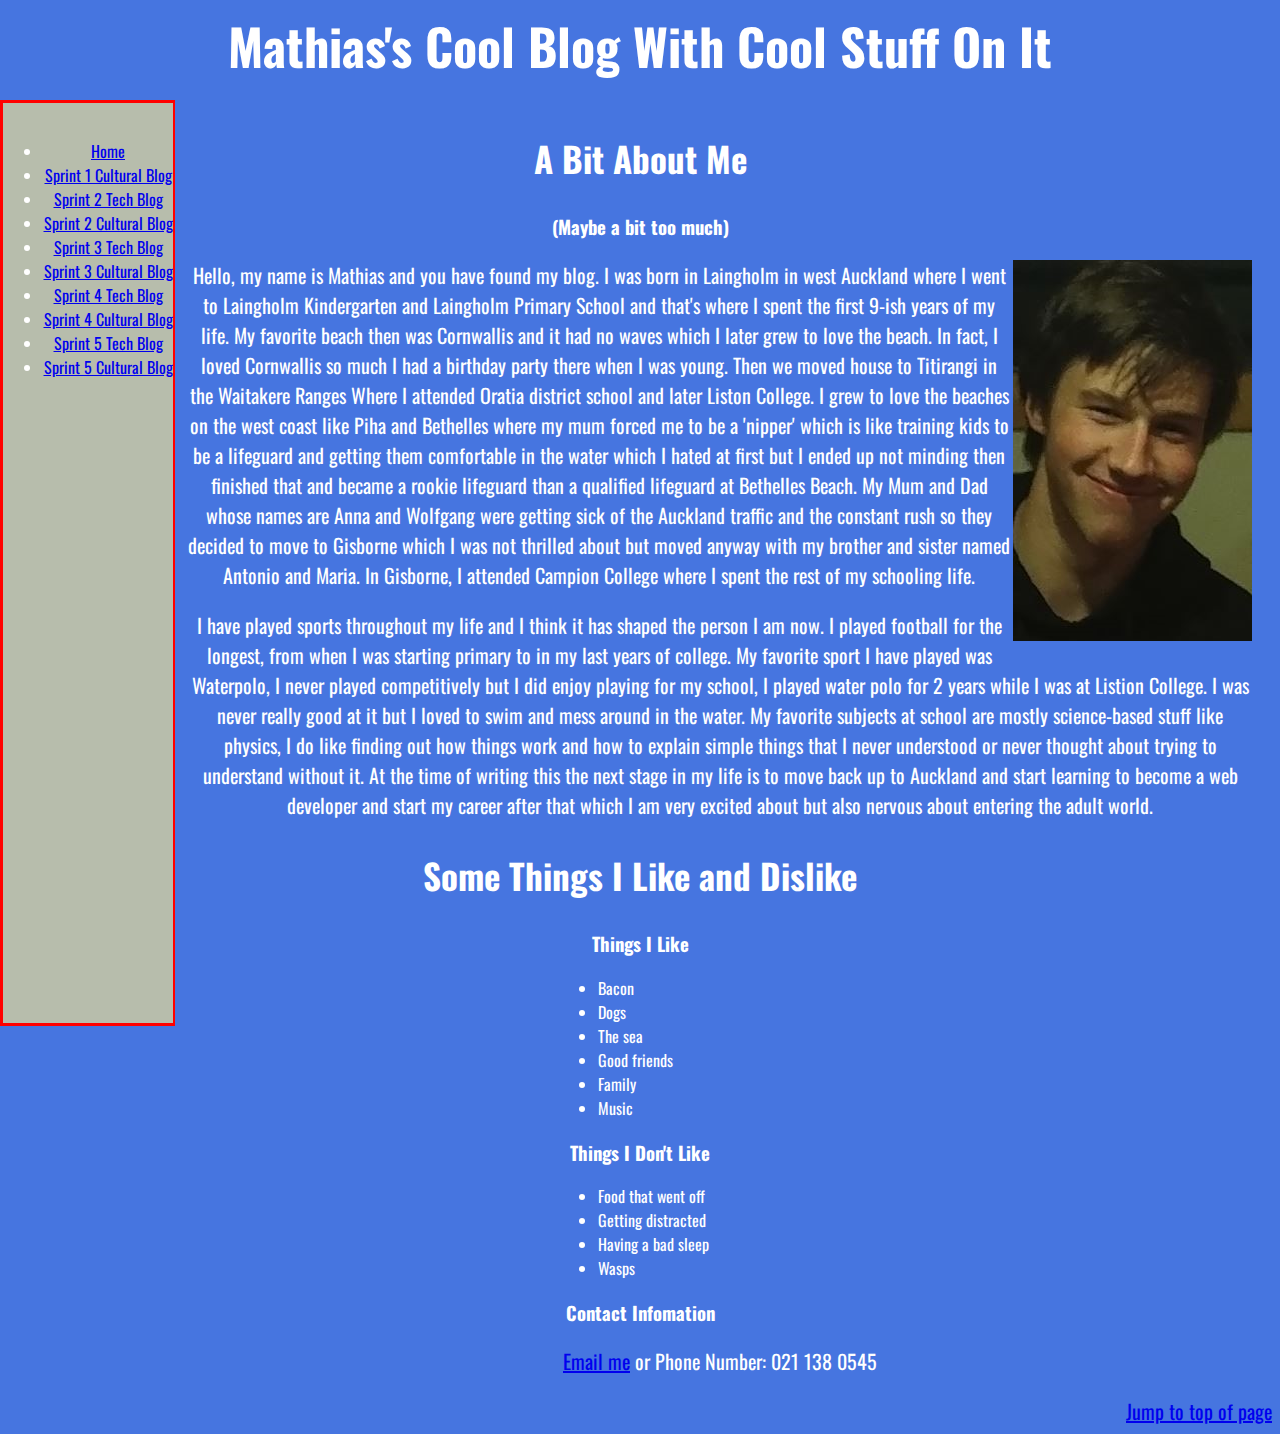
<file: index.html>
<html>
  <head>
    <title>Mathias' Blog</title>
    <link rel="stylesheet" type="text/css" href="styles/main.css">
    <link href="https://fonts.googleapis.com/css?family=Oswald&display=swap" rel="stylesheet">
    <meta name="viewport" content="width=device-width, initial-scale=1.0">
    <meta http-equiv="X-UA-Compatible" content="ie=edge">
    <link rel = "shortcut icon" type="image/png" href="images/favicon.png">
  </head>

  <body id="top">
    
    <h1>Mathias's Cool Blog With Cool Stuff On It</h1> 


      <div class="sidenav">
          <ul>
          <li><a href="index.html">Home</a></li>
          <li><a href="blog/sprint1-cultural.html">Sprint 1 Cultural Blog</a></li>
          <li><a href="blog/sprint2-technical.html">Sprint 2 Tech Blog</a></li>
          <li><a href="blog/sprint2-cultural.html">Sprint 2 Cultural Blog</a></li>
          <li><a href="blog/sprint3-technical.html">Sprint 3 Tech Blog</a></li>
          <li><a href="blog/sprint3-cultural.html">Sprint 3 Cultural Blog</a></li>
          <li><a href="blog/sprint4-technical.html">Sprint 4 Tech Blog</a></li>
          <li><a href="blog/sprint4-cultural.html">Sprint 4 Cultural Blog</a></li>
          <li><a href="blog/sprint5-technical.html">Sprint 5 Tech Blog</a></li>
          <li><a href="blog/sprint5-cultural.html">Sprint 5 Cultural Blog</a></li>
          </ul>
      </div>

    <div>
      <h2>A Bit About Me</h2><h3>(Maybe a bit too much)</h3>

      <p><img src="images/MathiasBastPic.jpg" alt="Picture of Mathias"  align="right"></p>

      <p> Hello, my name is Mathias and you have found my blog. I was born in Laingholm in west Auckland where I went to Laingholm Kindergarten and Laingholm Primary School and that's where I spent the first 9-ish years of my life. My favorite beach then was Cornwallis and it had no waves which I later grew to love the beach. In fact, I loved Cornwallis so much I had a birthday party there when I was young. Then we moved house to Titirangi in the Waitakere Ranges Where I attended Oratia district school and later Liston College. I grew to love the beaches on the west coast like Piha and Bethelles where my mum forced me to be a 'nipper' which is like training kids to be a lifeguard and getting them comfortable in the water which I hated at first but I ended up not minding then finished that and became a rookie lifeguard than a qualified lifeguard at Bethelles Beach. My Mum and Dad whose names are Anna and Wolfgang were getting sick of the Auckland traffic and the constant rush so they decided to move to Gisborne which I was not thrilled about but moved anyway with my brother and sister named Antonio and Maria. In Gisborne, I attended Campion College where I spent the rest of my schooling life.</p>
      <p>I have played sports throughout my life and I think it has shaped the person I am now. I played football for the longest, from when I was starting primary to in my last years of college. My favorite sport I have played was Waterpolo, I never played competitively but I did enjoy playing for my school, I played water polo for 2 years while I was at Listion College. I was never really good at it but I loved to swim and mess around in the water. My favorite subjects at school are mostly science-based stuff like physics, I do like finding out how things work and how to explain simple things that I never understood or never thought about trying to understand without it. At the time of writing this the next stage in my life is to move back up to Auckland and start learning to become a web developer and start my career after that which I am very excited about but also nervous about entering the adult world.</p>

      <h2>Some Things I Like and Dislike</h2>
      <div>
        <h3>Things I Like</h3>
        <ul class="list">
          <li>Bacon</li>
          <li>Dogs</li>
          <li>The sea</li>
          <li>Good friends</li>
          <li>Family</li>
          <li>Music</li>
        </ul>
      </div>
      <div>
        <h3>Things I Don't Like</h3>
        <ul class="list">
          <li>Food that went off</li>
          <li>Getting distracted</li>
          <li>Having a bad sleep</li>
          <li>Wasps</li>
        </ul>
      </div>
    </div><!--Abit about me div closing-->
    
    <footer>
      <div >
        <h3>Contact Infomation</h3>
        <p><a href="mailto:mathiasbast123@gmail.com"subject="Webpage Message">Email me</a> or Phone Number: 021 138 0545 </p>
      </div>

      <div class="jump-text">
        <a href="#top">Jump to top of page</a>
       </div class="jump-text">
      
    </footer>
  </body class="blue-background">
</html>
</file>
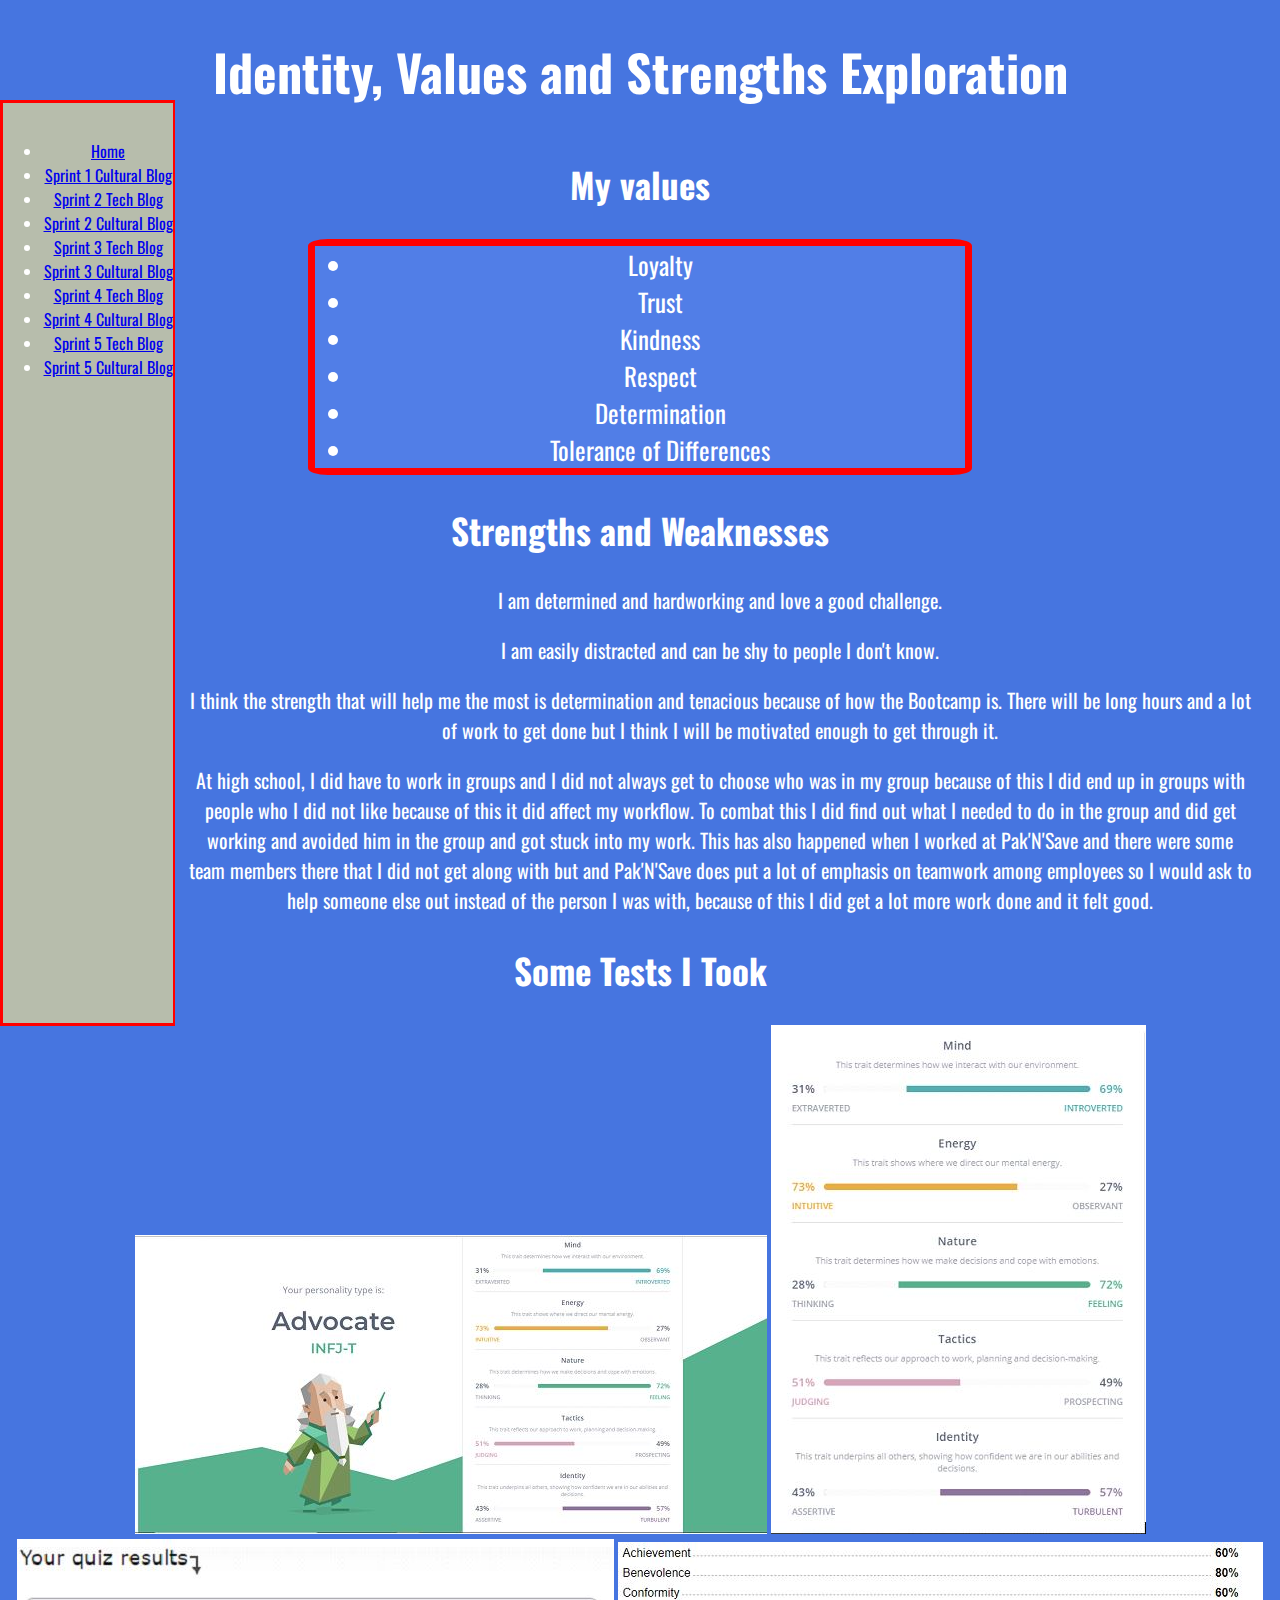
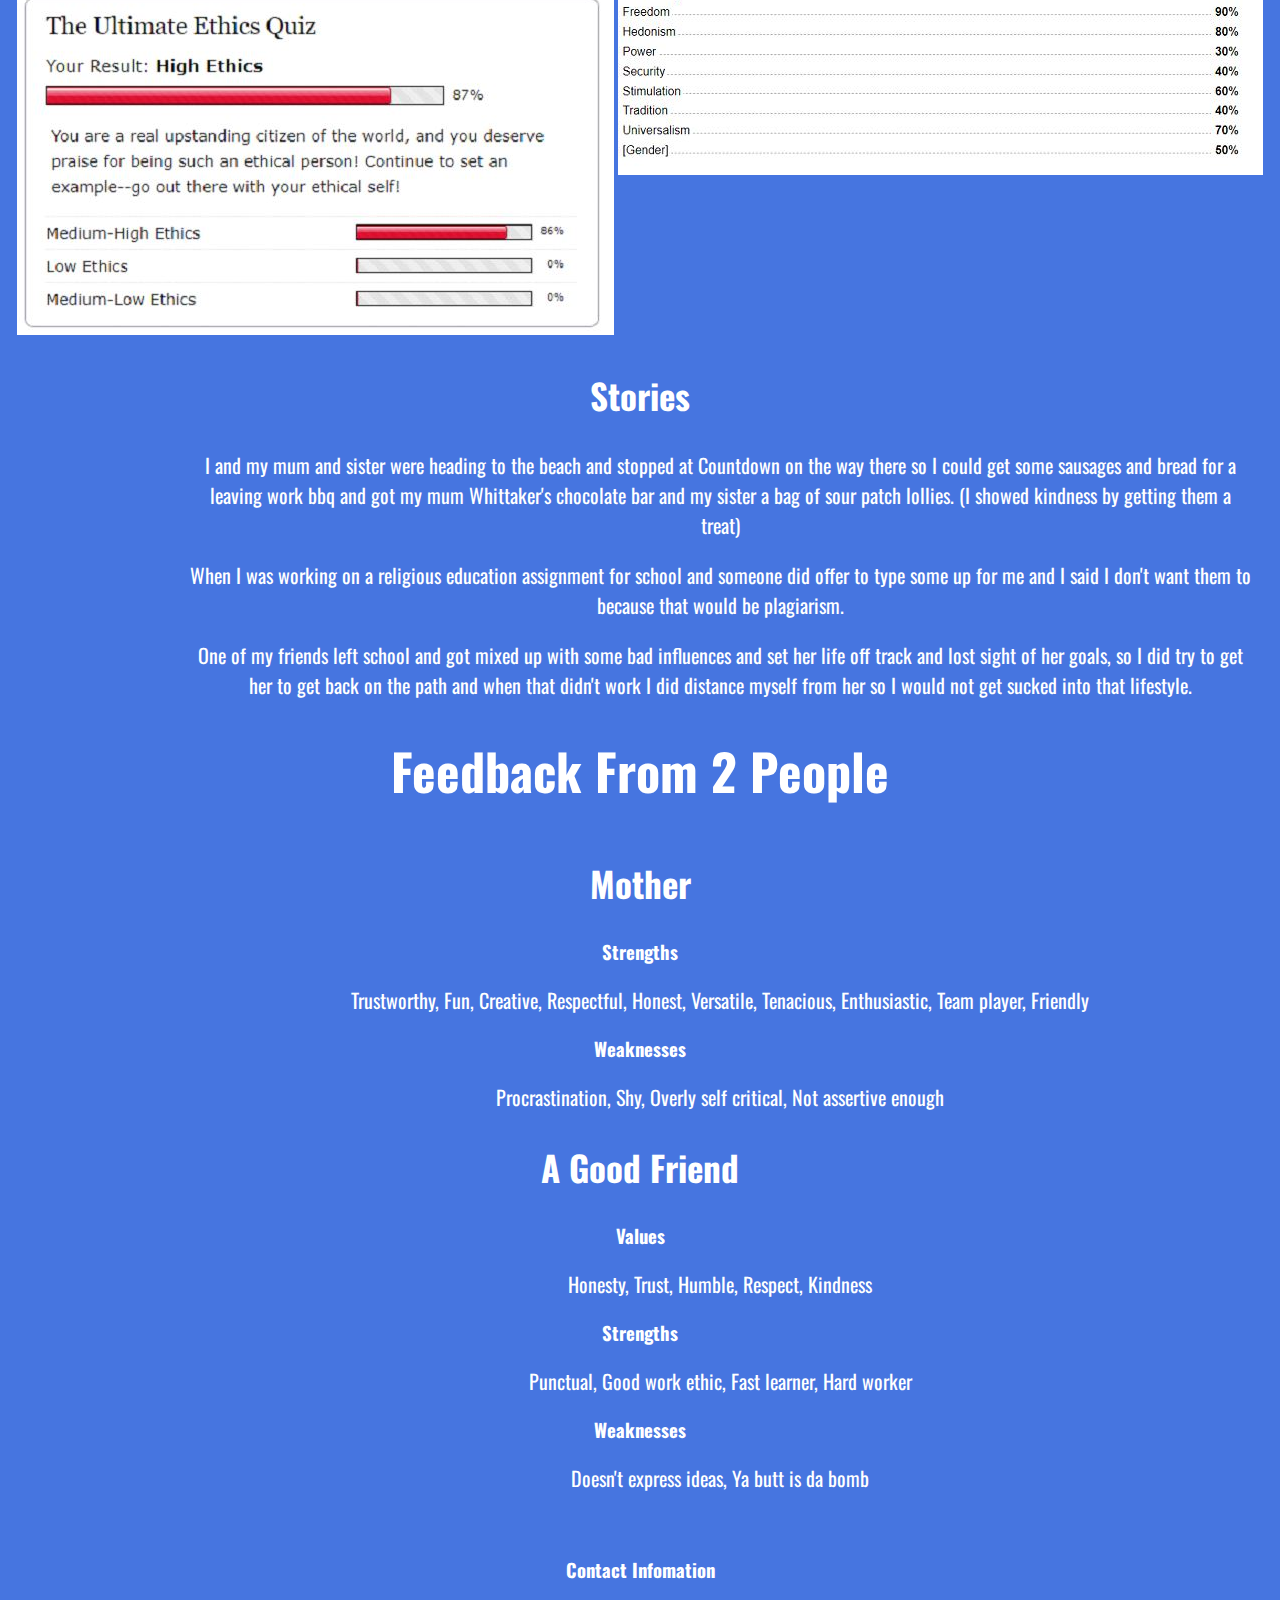
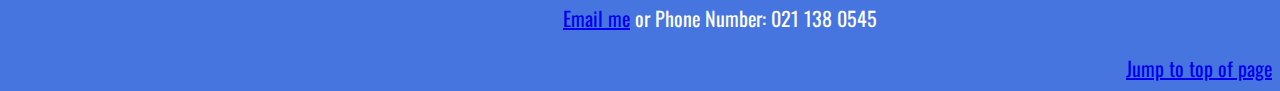
<file: blog/sprint1-cultural.html>
<!DOCTYPE html>
<html lang="en">
    <head>
        <meta charset="UTF-8">
        <meta name="viewport" content="width=device-width, initial-scale=1.0">
        <meta http-equiv="X-UA-Compatible" content="ie=edge">
        <title>Identity, Values and Strengths Exploration</title>
        <link href="https://fonts.googleapis.com/css?family=Oswald&display=swap" rel="stylesheet">
        <link href="../styles/main.css" rel="stylesheet" type="text/css">
        <link rel = "shortcut icon" type="image/png" href="../images/favicon.png">
    </head>
    
    <body  id="top">

      <div class="sidenav">
          <ul>
          <li><a href="../index.html">Home</a></li>
          <li><a href="sprint1-cultural.html">Sprint 1 Cultural Blog</a></li>
          <li><a href="sprint2-technical.html">Sprint 2 Tech Blog</a></li>
          <li><a href="sprint2-cultural.html">Sprint 2 Cultural Blog</a></li>
          <li><a href="sprint3-technical.html">Sprint 3 Tech Blog</a></li>
          <li><a href="sprint3-cultural.html">Sprint 3 Cultural Blog</a></li>
          <li><a href="sprint4-technical.html">Sprint 4 Tech Blog</a></li>
          <li><a href="sprint4-cultural.html">Sprint 4 Cultural Blog</a></li>
          <li><a href="sprint5-technical.html">Sprint 5 Tech Blog</a></li>
          <li><a href="sprint5-cultural.html">Sprint 5 Cultural Blog</a></li>
          </ul>
      </div>

        <h1>Identity, Values and Strengths Exploration</h1>
        
        <h2>My values</h2>
        <ul class="list-container">
            <li>Loyalty</li>
            <li>Trust</li>
            <li>Kindness</li>
            <li>Respect</li>
            <li>Determination</li>
            <li>Tolerance of Differences</li>
        </ul>

        <h2>Strengths and Weaknesses</h2>
        
        <p>I am determined and hardworking and love a good challenge.</p>

        <p>I am easily distracted and can be shy to people I don't know.</p>

        <p>I think the strength that will help me the most is determination and tenacious because of how the Bootcamp is. There will be long hours and a lot of work to get done but I think I will be motivated enough to get through it.</p>
        
        <p>At high school, I did have to work in groups and I did not always get to choose who was in my group because of this I did end up in groups with people who I did not like because of this it did affect my workflow. To combat this I did find out what I needed to do in the group and did get working and avoided him in the group and got stuck into my work. This has also happened when I worked at Pak'N'Save and there were some team members there that I did not get along with but and Pak'N'Save does put a lot of emphasis on teamwork among employees so I would ask to help someone else out instead of the person I was with, because of this I did get a lot more work done and it felt good.</p>
        
        <h2>Some Tests I Took</h2>
        <img src="../images/KewlQuiz1.JPG" alt="Test">
        <img src="../images/KewlQuiz2.JPG" alt="Test">
        <img src="../images/EthicsQuiz.JPG" alt="Test">
        <img style=" margin-bottom: 160px;" src="../images/ValuesQuiz.JPG" alt="Test">

        <h2>Stories</h2>
        <p>I and my mum and sister were heading to the beach and stopped at Countdown on the way there so I could get some sausages and bread for a leaving work bbq and got my mum Whittaker's chocolate bar and my sister a bag of sour patch lollies. (I showed kindness by getting them a treat)</p>

        <p>When I was working on a religious education assignment for school and someone did offer to type some up for me and I said I don't want them to because that would be plagiarism.</p>

        <p>One of my friends left school and got mixed up with some bad influences and set her life off track and lost sight of her goals, so I did try to get her to get back on the path and when that didn't work I did distance myself from her so I would not get sucked into that lifestyle.</p>

        <h1>Feedback From 2 People</h1>
        <h2>Mother</h2>
        <h3>Strengths</h3>
        <p>Trustworthy, Fun, Creative, Respectful, Honest, Versatile, Tenacious, Enthusiastic, Team player, Friendly</p>
        <h3>Weaknesses</h3>
        <p>Procrastination, Shy, Overly self critical, Not assertive enough</p>

        <h2>A Good Friend</h2>
        <h3>Values</h3>
        <p>Honesty, Trust, Humble, Respect, Kindness</p>
        <h3>Strengths</h3>
        <p>Punctual, Good work ethic, Fast learner, Hard worker</p>
        <h3>Weaknesses</h3>
        <p>Doesn't express ideas, Ya butt is da bomb</p>


        <br>
        <footer>
            <div >
              <h3>Contact Infomation</h3>
              <p><a href="mailto:mathiasbast123@gmail.com"subject="Webpage Message">Email me</a> or Phone Number: 021 138 0545 </p>
            </div>
      
            <div class="jump-text">
              <a href="#top">Jump to top of page</a>
            </div class="jump-text">
        </footer>
    </body>
</html>
</file>
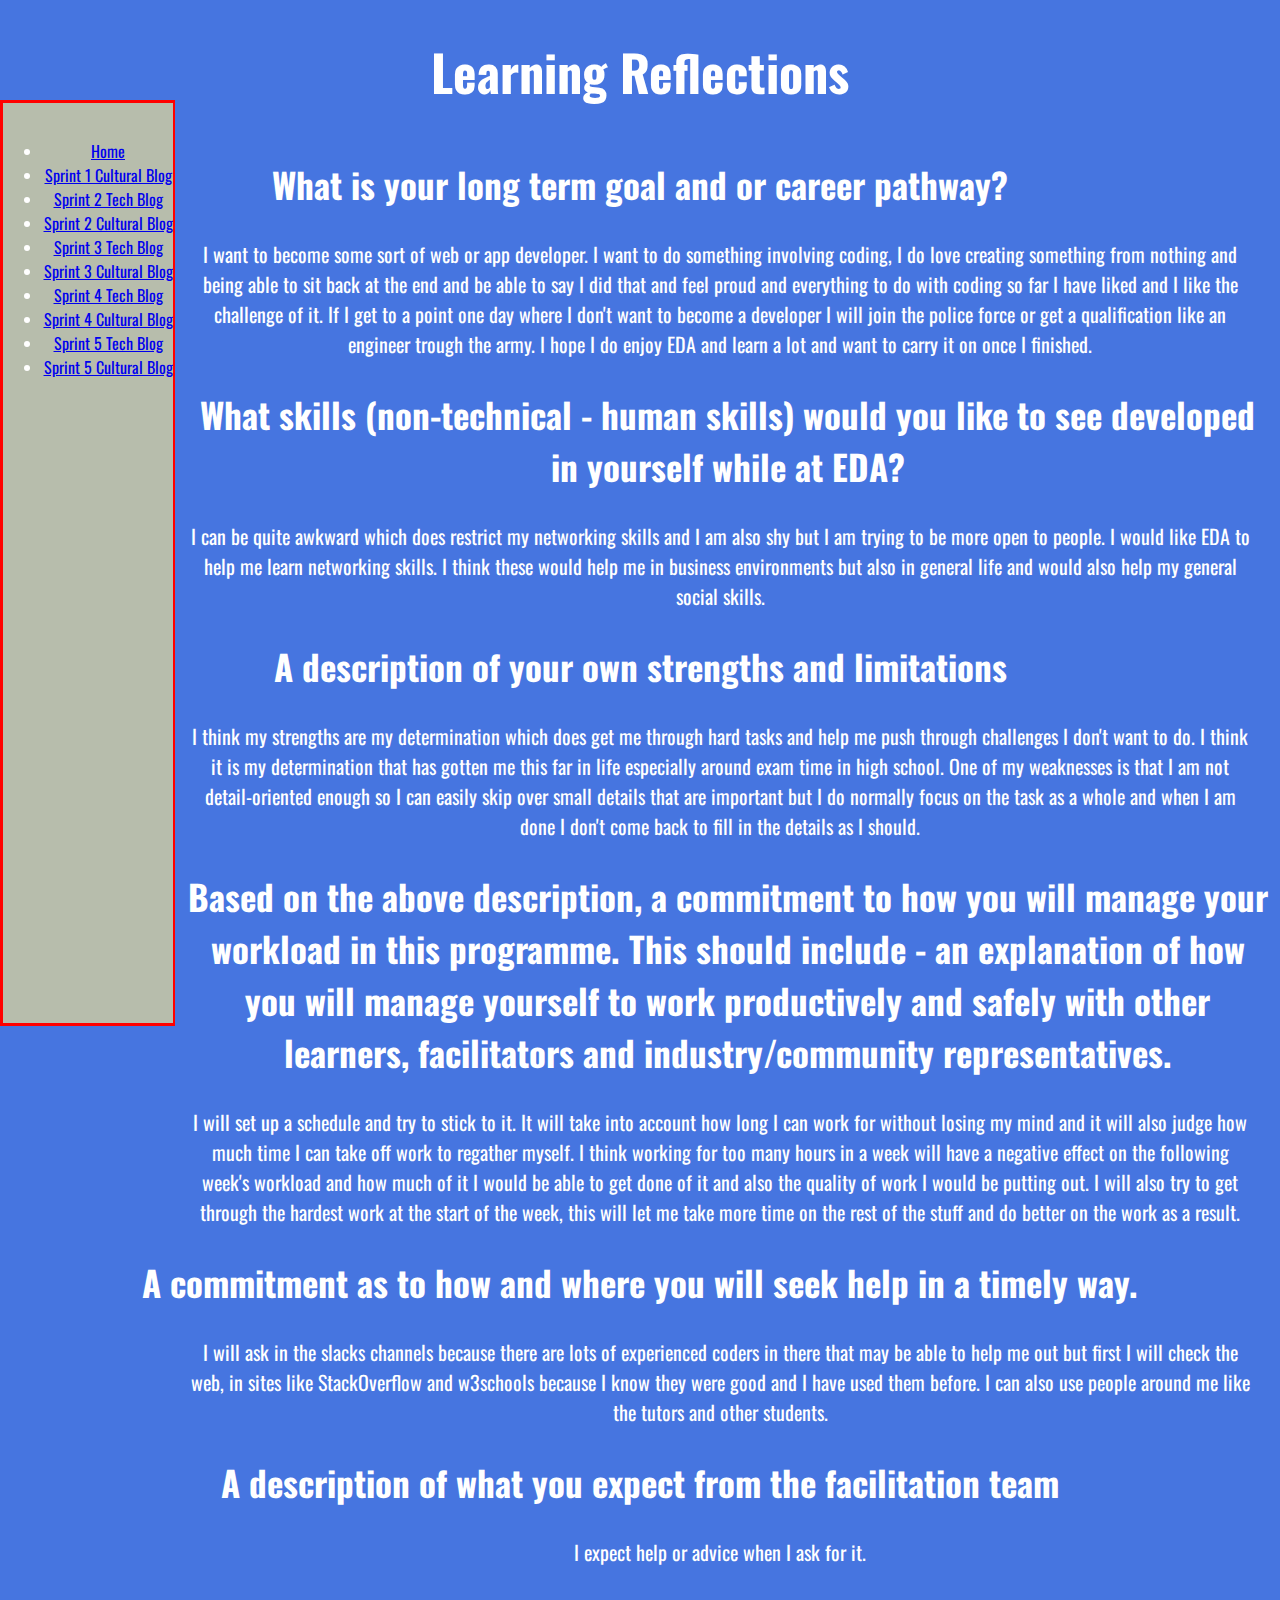
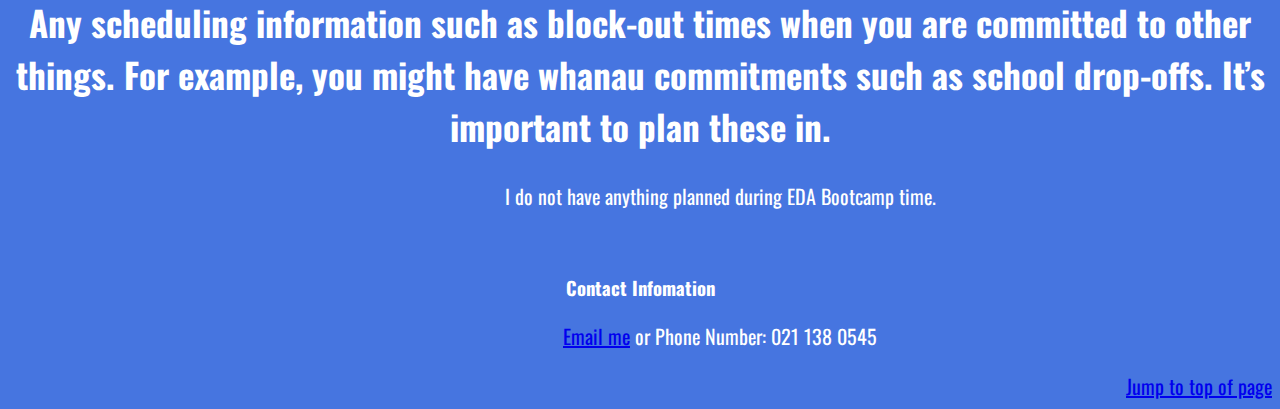
<file: blog/sprint2-cultural.html>
<!DOCTYPE html>
<html lang="en">
    <head>
      <title>Learning Reflections</title>
      <meta charset="UTF-8">
      <meta name="viewport" content="width=device-width, initial-scale=1">
      <link rel="stylesheet" type="text/css" href="../styles/main.css">
      <link href="https://fonts.googleapis.com/css?family=Oswald&display=swap" rel="stylesheet">
      <meta http-equiv="X-UA-Compatible" content="ie=edge">
      <link rel = "shortcut icon" type="image/png" href="../images/favicon.png">
    </head>
    
    <body  id="top">

      <div class="sidenav">
          <ul>
            <li><a href="../index.html">Home</a></li>
            <li><a href="sprint1-cultural.html">Sprint 1 Cultural Blog</a></li>
            <li><a href="sprint2-technical.html">Sprint 2 Tech Blog</a></li>
            <li><a href="sprint2-cultural.html">Sprint 2 Cultural Blog</a></li>
            <li><a href="sprint3-technical.html">Sprint 3 Tech Blog</a></li>
            <li><a href="sprint3-cultural.html">Sprint 3 Cultural Blog</a></li>
            <li><a href="sprint4-technical.html">Sprint 4 Tech Blog</a></li>
            <li><a href="sprint4-cultural.html">Sprint 4 Cultural Blog</a></li>
            <li><a href="sprint5-technical.html">Sprint 5 Tech Blog</a></li>
            <li><a href="sprint5-cultural.html">Sprint 5 Cultural Blog</a></li>
          </ul>
      </div>

        <h1>Learning Reflections</h1>
        
        <dev>
            <h2>What is your long term goal and or career pathway?</h2>
            <p>I want to become some sort of web or app developer. I want to do something involving coding, I do love creating something from nothing and being able to sit back at the end and be able to say I did that and feel proud and everything to do with coding so far I have liked and I like the challenge of it. If I get to a point one day where I don't want to become a developer I will join the police force or get a qualification like an engineer trough the army. I hope I do enjoy EDA and learn a lot and want to carry it on once I finished.</p>

            <h2 class="left-margin">What skills (non-technical - human skills) would you like to see developed in yourself while at EDA?</h2>
            <p>I can be quite awkward which does restrict my networking skills and I am also shy but I am trying to be more open to people. I would like EDA to help me learn networking skills. I think these would help me in business environments but also in general life and would also help my general social skills.</p>

            <h2>A description of your own strengths and limitations</h2>
            <p>I think my strengths are my determination which does get me through hard tasks and help me push through challenges I don't want to do. I think it is my determination that has gotten me this far in life especially around exam time in high school. One of my weaknesses is that I am not detail-oriented enough so I can easily skip over small details that are important but I do normally focus on the task as a whole and when I am done I don't come back to fill in the details as I should.</p>

            <h2 class="left-margin">Based on the above description, a commitment to how you will manage your workload in this programme. This should include - an explanation of how you will manage yourself to work productively and safely with other learners, facilitators and industry/community representatives.</h2>
            <p>I will set up a schedule and try to stick to it. It will take into account how long I can work for without losing my mind and it will also judge how much time I can take off work to regather myself. I think working for too many hours in a week will have a negative effect on the following week's workload and how much of it I would be able to get done of it and also the quality of work I would be putting out. I will also try to get through the hardest work at the start of the week, this will let me take more time on the rest of the stuff and do better on the work as a result.</p>

            <h2>A commitment as to how and where you will seek help in a timely way.</h2>
            <p>I will ask in the slacks channels because there are lots of experienced coders in there that may be able to help me out but first I will check the web, in sites like StackOverflow and w3schools because I know they were good and I have used them before. I can also use people around me like the tutors and other students.</p>

            <h2>A description of what you expect from the facilitation team</h2>
            <p>I expect help or advice when I ask for it.</p>

            <h2>Any scheduling information such as block-out times when you are committed to other things. For example, you might have whanau commitments such as school drop-offs. It’s important to plan these in.</h2>
            <p>I do not have anything planned during EDA Bootcamp time.</p>
        </dev>
        
        <br>
        <footer>
            <div >
              <h3>Contact Infomation</h3>
              <p><a href="mailto:mathiasbast123@gmail.com"subject="Webpage Message">Email me</a> or Phone Number: 021 138 0545 </p>
            </div>
      
            <div class="jump-text">
              <a href="#top">Jump to top of page</a>
             </div class="jump-text">
          </footer>
    </body>
</html>
</file>
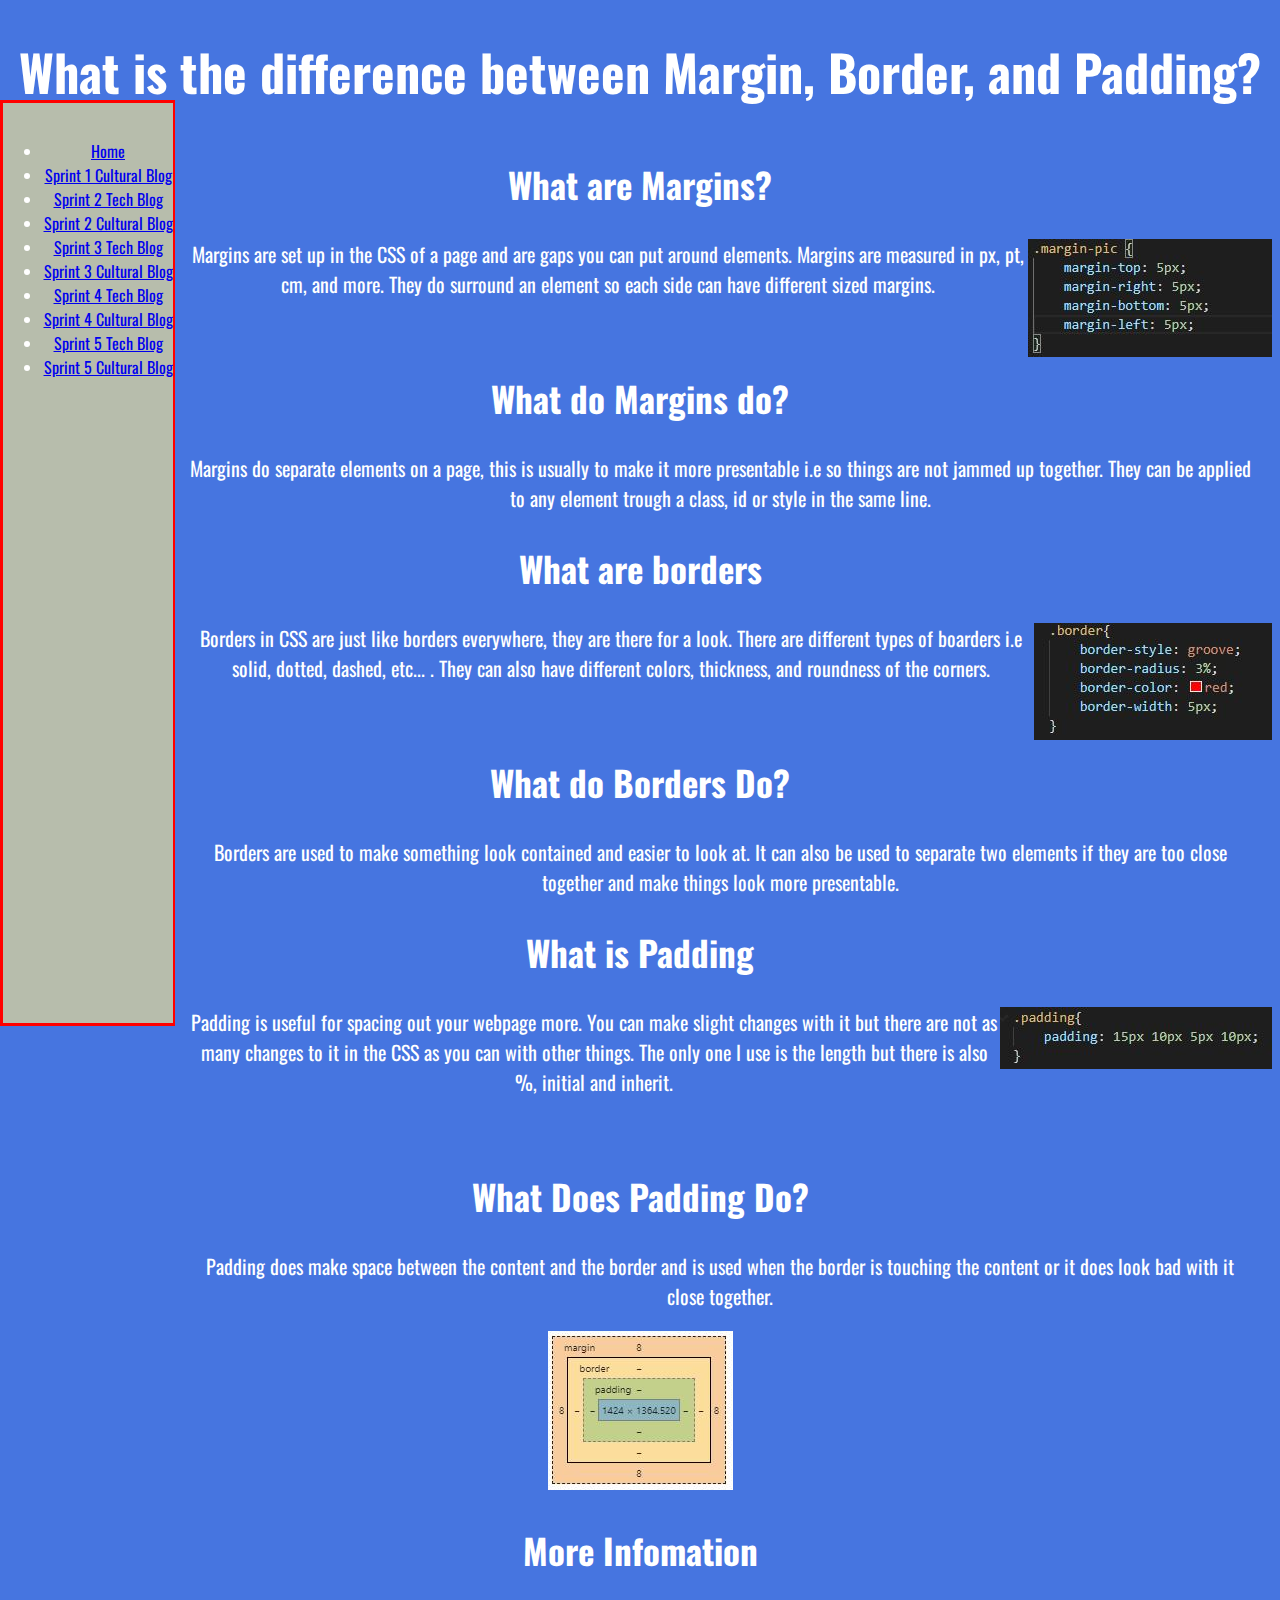
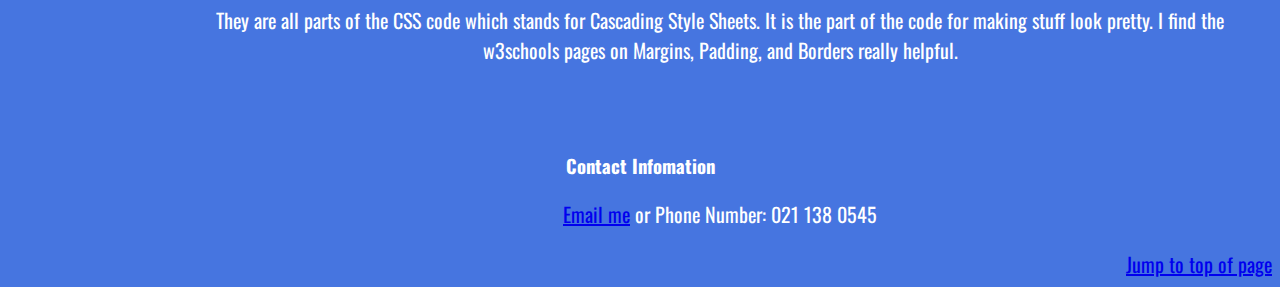
<file: blog/sprint2-technical.html>
<!DOCTYPE html>
<html>
  <head>
    <title>Margin, Border, and Padding Blog</title>
    <meta charset="UTF-8">
    <link rel="stylesheet" type="text/css" href="../styles/main.css">
    <link href="https://fonts.googleapis.com/css?family=Oswald&display=swap" rel="stylesheet">
    <meta name="viewport" content="width=device-width, initial-scale=1.0">
    <meta http-equiv="X-UA-Compatible" content="ie=edge">
    <link rel = "shortcut icon" type="image/png" href="../images/favicon.png">
  </head>
  
  <body id="#top" class="blue-background">

   
    <div class="sidenav">
      <ul>
        <li><a href="../index.html">Home</a></li>
        <li><a href="sprint1-cultural.html">Sprint 1 Cultural Blog</a></li>
        <li><a href="sprint2-technical.html">Sprint 2 Tech Blog</a></li>
        <li><a href="sprint2-cultural.html">Sprint 2 Cultural Blog</a></li>
        <li><a href="sprint3-technical.html">Sprint 3 Tech Blog</a></li>
        <li><a href="sprint3-cultural.html">Sprint 3 Cultural Blog</a></li>
        <li><a href="sprint4-technical.html">Sprint 4 Tech Blog</a></li>
        <li><a href="sprint4-cultural.html">Sprint 4 Cultural Blog</a></li>
        <li><a href="sprint5-technical.html">Sprint 5 Tech Blog</a></li>
        <li><a href="sprint5-cultural.html">Sprint 5 Cultural Blog</a></li>
      </ul>
    </div>

    <h1>What is the difference between Margin, Border, and Padding?</h1>
    
    <h2>What are Margins?</h2>
    <img class="pic-float" src="../images/MarginExample1.JPG" alt="Margin set up">
    <P>Margins are set up in the CSS of a page and are gaps you can put around elements. Margins are measured in px, pt, cm, and more. They do surround an element so each side can have different sized margins.</P>
    <br>
    <h2>What do Margins do?</h2>
    <p>Margins do separate elements on a page, this is usually to make it more presentable i.e so things are not jammed up together. They can be applied to any element trough a class, id or style in the same line.</p>

    <h2>What are borders</h2>
    <img class="pic-float" src="../images/BorderExample1.JPG" alt="Border set up">
    <p>Borders in CSS are just like borders everywhere, they are there for a look. There are different types of boarders i.e solid, dotted, dashed, etc... . They can also have different colors, thickness, and roundness of the corners.</p>
    <br>
    <h2>What do Borders Do?</h2>
    <p>Borders are used to make something look contained and easier to look at. It can also be used to separate two elements if they are too close together and make things look more presentable.</p>
  
    <h2>What is Padding</h2>
    <img class="pic-float" src="../images/PaddingExample1.JPG" alt="Padding set up">
    <p>Padding is useful for spacing out your webpage more. You can make slight changes with it but there are not as many changes to it in the CSS as you can with other things. The only one I use is the length but there is also %, initial and inherit.</p>
    <br>
    <h2>What Does Padding Do?</h2>
    <p>Padding does make space between the content and the border and is used when the border is touching the content or it does look bad with it close together.</p>
    <img src="../images/BorderMarginPaddingExample.JPG" alt="Example">

    <h2>More Infomation</h2>
    <p>They are all parts of the CSS code which stands for Cascading Style Sheets. It is the part of the code for making stuff look pretty. I find the w3schools pages on Margins, Padding, and Borders really helpful.</p>
    <br>
    <br>

    <footer>
      <div >
        <h3>Contact Infomation</h3>
        <p><a href="mailto:mathiasbast123@gmail.com"subject="Webpage Message">Email me</a> or Phone Number: 021 138 0545 </p>
      </div>

      <div class="jump-text">
        <a href="#top">Jump to top of page</a>
       </div class="jump-text">
      
    </footer>
  </body>
</html>
</file>
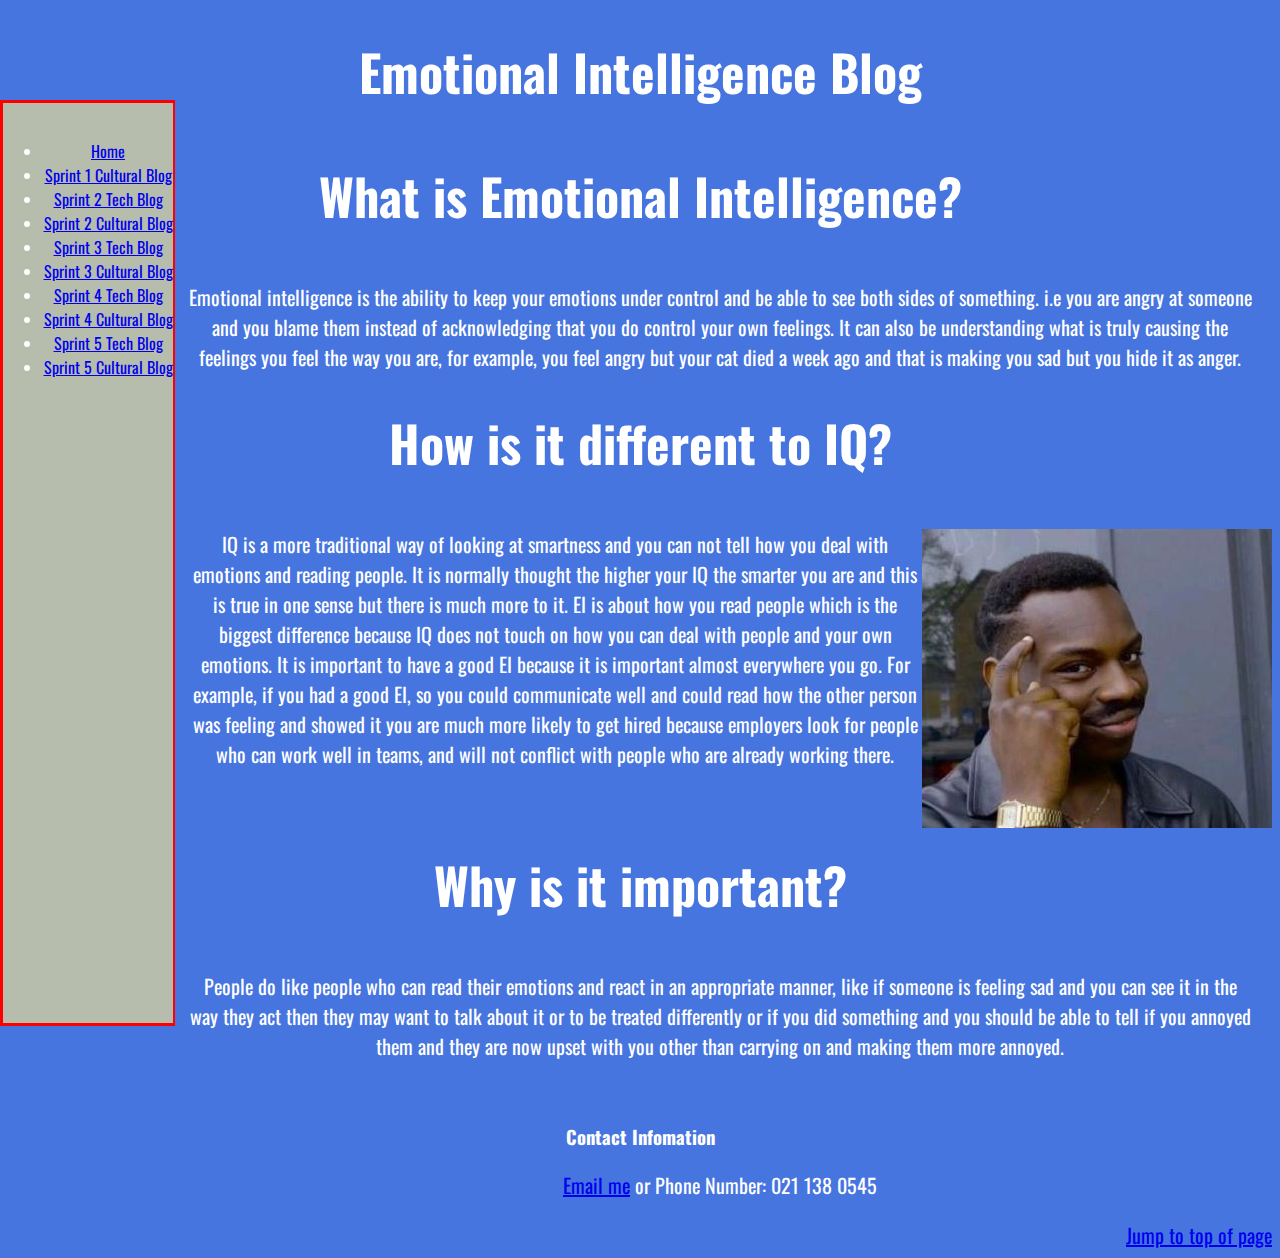
<file: blog/sprint3-cultural.html>
<!DOCTYPE html>
<html>
  <head>
    <title>Emotional Intelligence Blog</title>
    <link rel="stylesheet" type="text/css" href="../styles/main.css">
    <link href="https://fonts.googleapis.com/css?family=Oswald&display=swap" rel="stylesheet">
    <meta name="viewport" content="width=device-width, initial-scale=1.0">
    <meta http-equiv="X-UA-Compatible" content="ie=edge">
    <link rel = "shortcut icon" type="image/png" href="../images/favicon.png">
  </head>

  <body id="top">

     <h1>Emotional Intelligence Blog</h1> 
    
     <body  id="top">

      <div class="sidenav">
          <ul>
            <li><a href="../index.html">Home</a></li>
            <li><a href="sprint1-cultural.html">Sprint 1 Cultural Blog</a></li>
            <li><a href="sprint2-technical.html">Sprint 2 Tech Blog</a></li>
            <li><a href="sprint2-cultural.html">Sprint 2 Cultural Blog</a></li>
            <li><a href="sprint3-technical.html">Sprint 3 Tech Blog</a></li>
            <li><a href="sprint3-cultural.html">Sprint 3 Cultural Blog</a></li>
            <li><a href="sprint4-technical.html">Sprint 4 Tech Blog</a></li>
            <li><a href="sprint4-cultural.html">Sprint 4 Cultural Blog</a></li>
            <li><a href="sprint5-technical.html">Sprint 5 Tech Blog</a></li>
            <li><a href="sprint5-cultural.html">Sprint 5 Cultural Blog</a></li>
          </ul>
      </div>

        <h1>What is Emotional Intelligence?</h1>
        <p>Emotional intelligence is the ability to keep your emotions under control and be able to see both sides of something. i.e you are angry at someone and you blame them instead of acknowledging that you do control your own feelings. It can also be understanding what is truly causing the feelings you feel the way you are, for example, you feel angry but your cat died a week ago and that is making you sad but you hide it as anger. </p>



        <h1>How is it different to IQ?</h1>
        <img src="../images/IntelligencePic.JPG" alt="A dude looking smart" class="pic-float">
        <P>IQ is a more traditional way of looking at smartness and you can not tell how you deal with emotions and reading people. It is normally thought the higher your IQ the smarter you are and this is true in one sense but there is much more to it. EI is about how you read people which is the biggest difference because IQ does not touch on how you can deal with people and your own emotions. It is important to have a good EI because it is important almost everywhere you go. For example, if you had a good EI, so you could communicate well and could read how the other person was feeling and showed it you are much more likely to get hired because employers look for people who can work well in teams, and will not conflict with people who are already working there.</P>
        <br>
        <h1>Why is it important?</h1>
        <p>People do like people who can read their emotions and react in an appropriate manner, like if someone is feeling sad and you can see it in the way they act then they may want to talk about it or to be treated differently or if you did something and you should be able to tell if you annoyed them and they are now upset with you other than carrying on and making them more annoyed.</p>

        <br>
        <footer>
            <div >
              <h3>Contact Infomation</h3>
              <p><a href="mailto:mathiasbast123@gmail.com"subject="Webpage Message">Email me</a> or Phone Number: 021 138 0545 </p>
            </div>
      
            <div class="jump-text">
              <a href="#top">Jump to top of page</a>
             </div class="jump-text">
          </footer>
    </body>
</html>
</file>
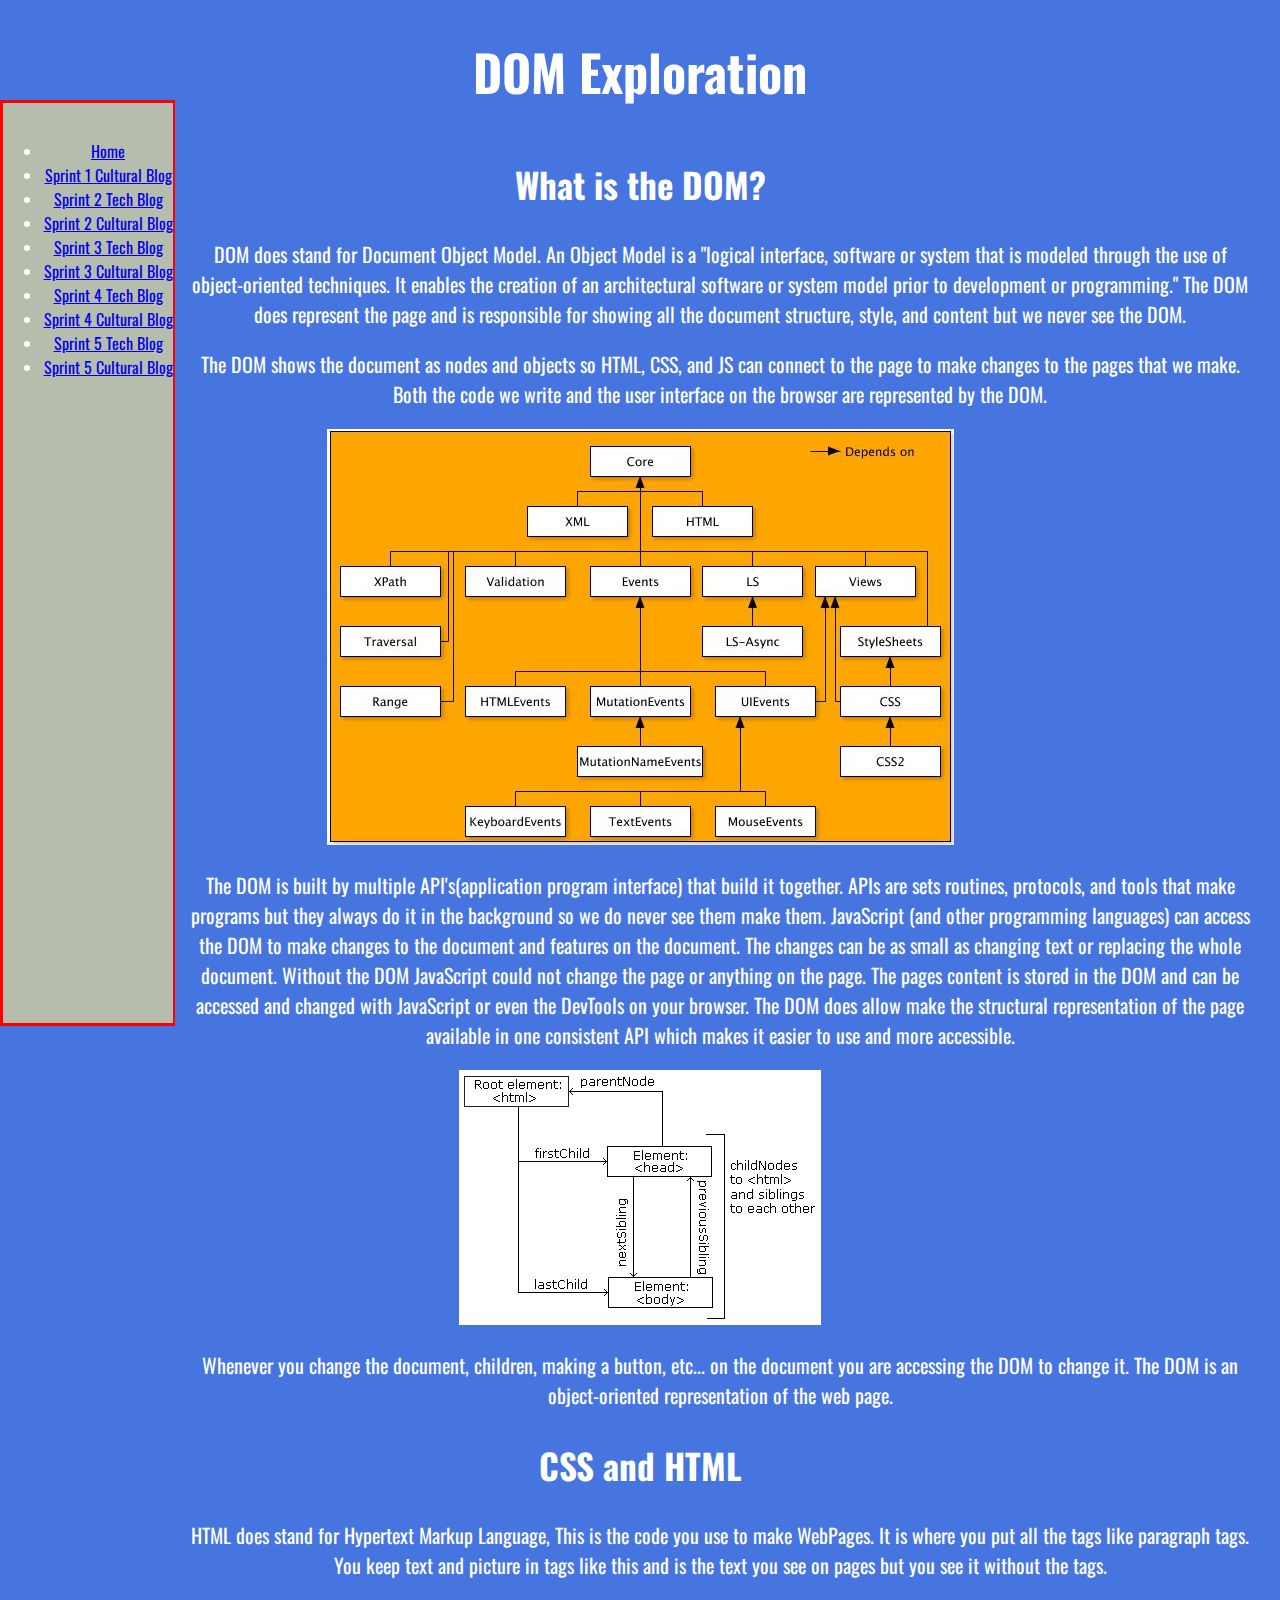
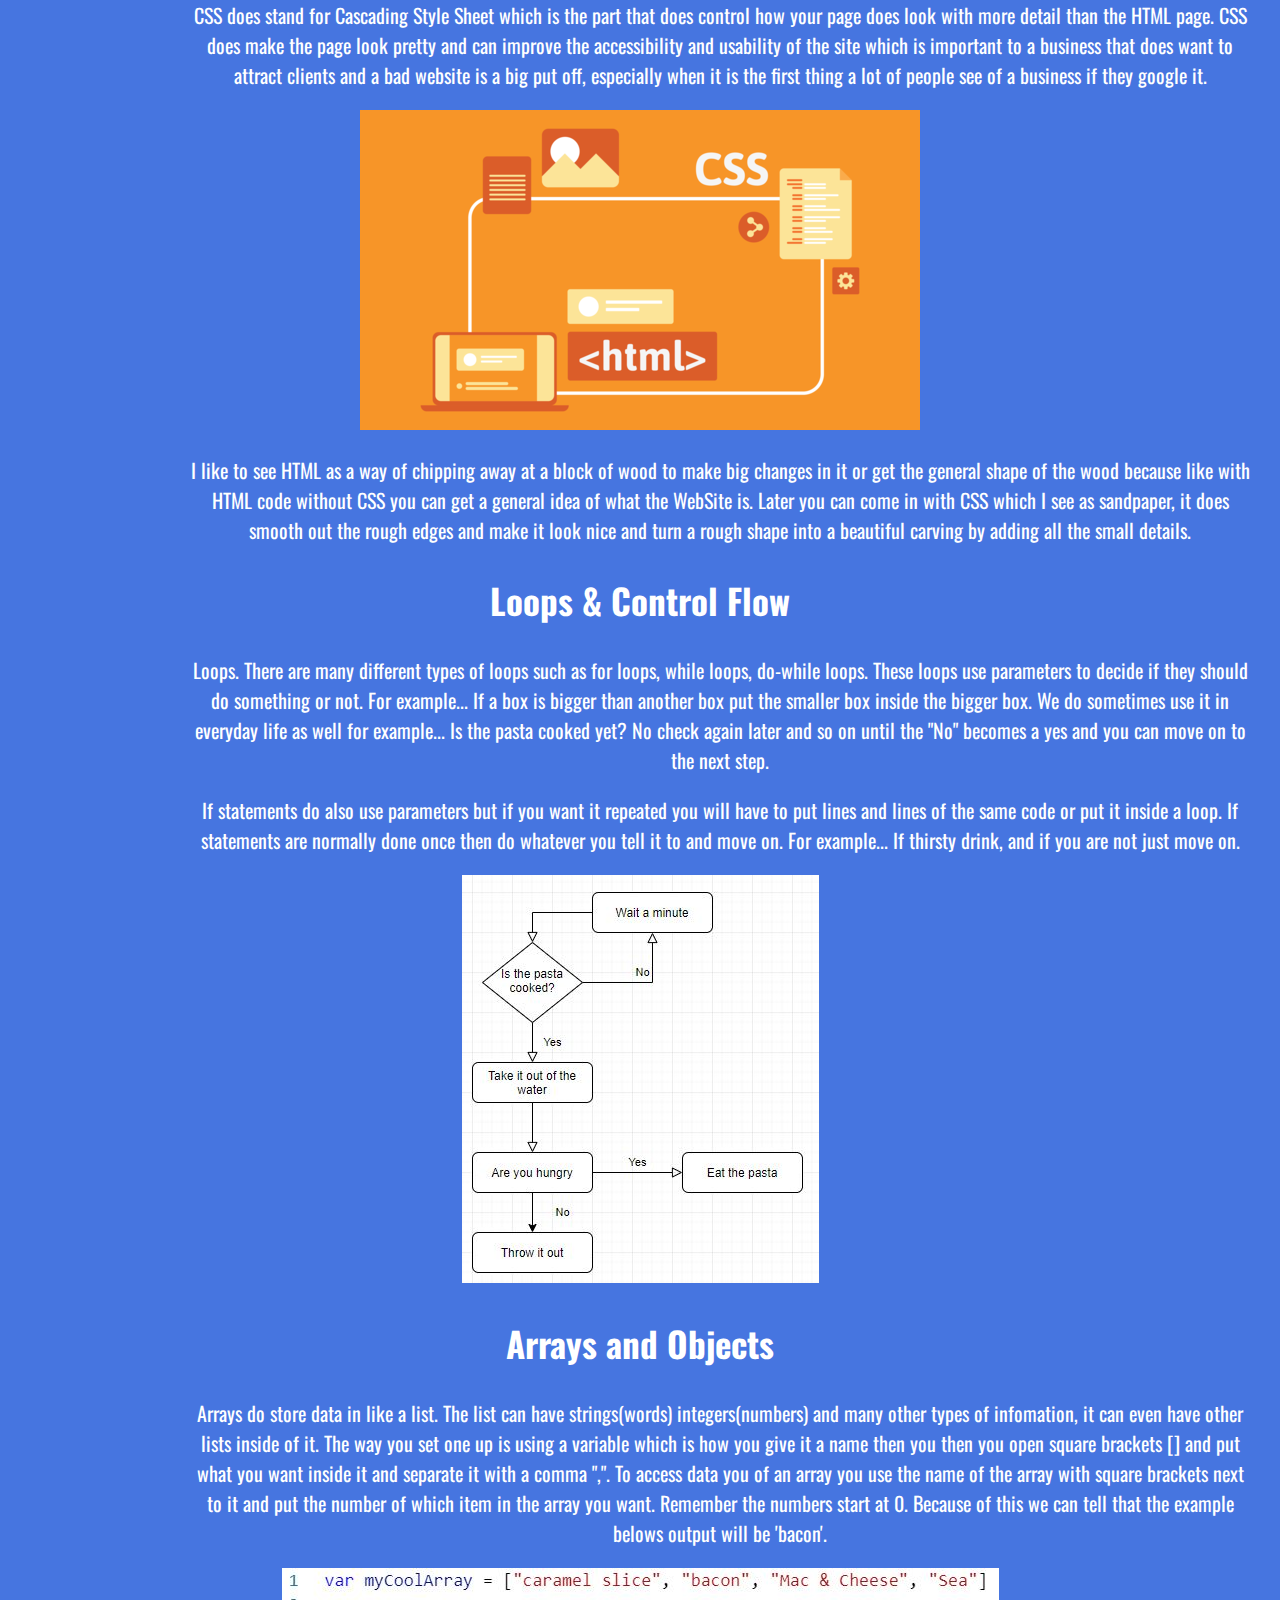
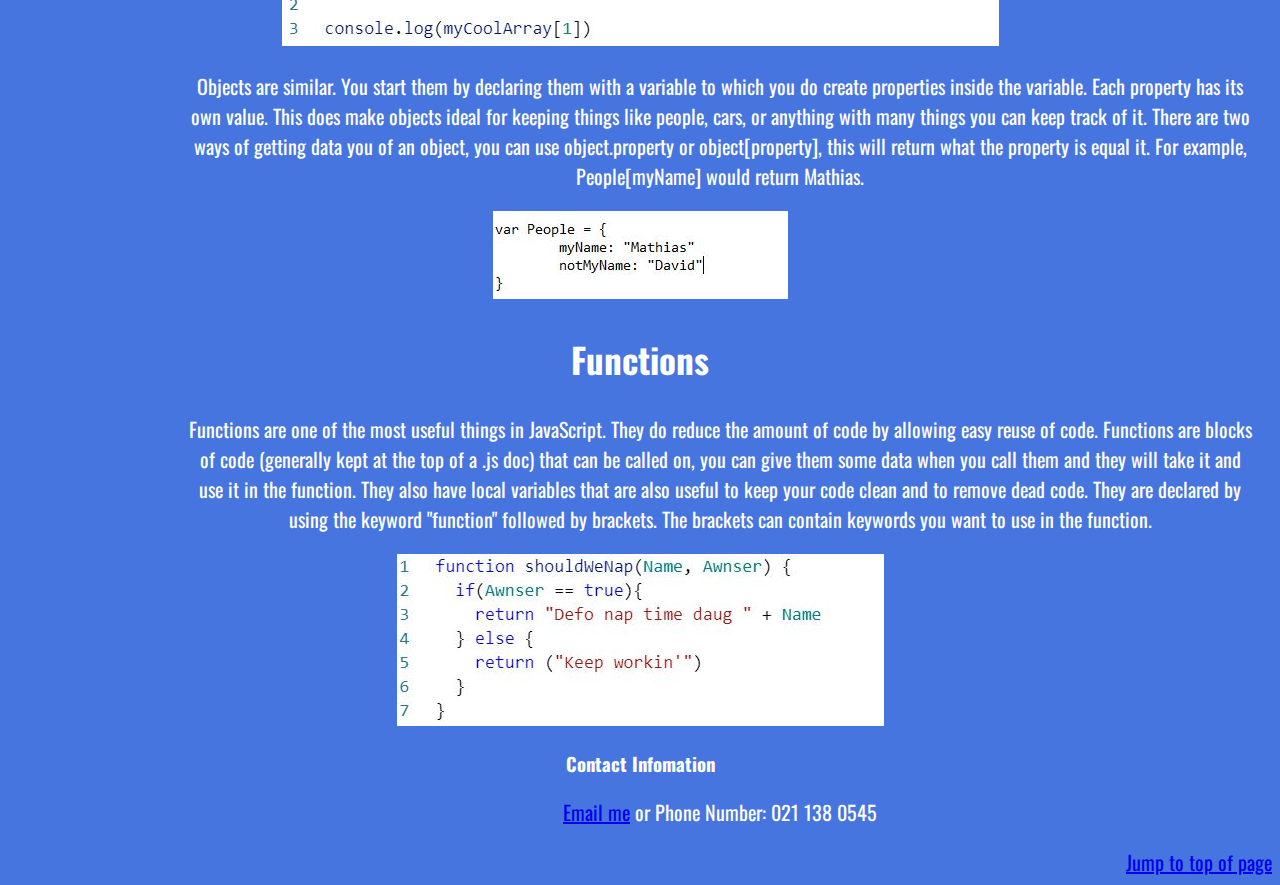
<file: blog/sprint3-technical.html>
<!DOCTYPE html>
<html lang="en">
    <head>
        <meta charset="UTF-8">
        <meta name="viewport" content="width=device-width, initial-scale=1.0">
        <meta http-equiv="X-UA-Compatible" content="ie=edge">
        <title>Sprint 3 Tech</title>
        <link rel="stylesheet" type="text/css" href="../styles/main.css">
        <link href="https://fonts.googleapis.com/css?family=Oswald&display=swap" rel="stylesheet">
        <link rel = "shortcut icon" type="image/png" href="../images/favicon.png">
    </head>
    <body  id="top">

        <div class="sidenav">
            <ul>
                <li><a href="../index.html">Home</a></li>
                <li><a href="sprint1-cultural.html">Sprint 1 Cultural Blog</a></li>
                <li><a href="sprint2-technical.html">Sprint 2 Tech Blog</a></li>
                <li><a href="sprint2-cultural.html">Sprint 2 Cultural Blog</a></li>
                <li><a href="sprint3-technical.html">Sprint 3 Tech Blog</a></li>
                <li><a href="sprint3-cultural.html">Sprint 3 Cultural Blog</a></li>
                <li><a href="sprint4-technical.html">Sprint 4 Tech Blog</a></li>
                <li><a href="sprint4-cultural.html">Sprint 4 Cultural Blog</a></li>
                <li><a href="sprint5-technical.html">Sprint 5 Tech Blog</a></li>
                <li><a href="sprint5-cultural.html">Sprint 5 Cultural Blog</a></li>
            </ul>
        </div>
        
        <h1>DOM Exploration</h1>
        <h2>What is the DOM?</h2>
        <p>DOM does stand for Document Object Model. An Object Model is a "logical interface, software or system that is modeled through the use of object-oriented techniques. It enables the creation of an architectural software or system model prior to development or programming."  The DOM does represent the page and is responsible for showing all the document structure, style, and content but we never see the DOM.</p>
        
        <p>The DOM shows the document as nodes and objects so HTML, CSS, and JS can connect to the page to make changes to the pages that we make. Both the code we write and the user interface on the browser are represented by the DOM.</p>
        
        <img src="../images/DomPic.JPG" alt="A picture that shows the DOM structure">

        <p>The DOM is built by multiple API's(application program interface) that build it together. APIs are sets routines, protocols, and tools that make programs but they always do it in the background so we do never see them make them. JavaScript (and other programming languages) can access the DOM to make changes to the document and features on the document. The changes can be as small as changing text or replacing the whole document. Without the DOM JavaScript could not change the page or anything on the page. The pages content is stored in the DOM and can be accessed and changed with JavaScript or even the DevTools on your browser. The DOM does allow make the structural representation of the page available in one consistent API which makes it easier to use and more accessible. </p>

        <img src="../images/DomPic2.jpg" alt="Another DOM pic">

        <p>Whenever you change the document, children, making a button, etc... on the document you are accessing the DOM to change it.  The DOM is an object-oriented representation of the web page.</p>

        <h2>CSS and HTML</h2>
        <p>HTML does stand for Hypertext Markup Language, This is the code you use to make WebPages. It is where you put all the tags like paragraph tags. You keep text and picture in tags like this and is the text you see on pages but you see it without the tags.</p>
        <p>CSS does stand for Cascading Style Sheet which is the part that does control how your page does look with more detail than the HTML page. CSS does make the page look pretty and can improve the accessibility and usability of the site which is important to a business that does want to attract clients and a bad website is a big put off, especially when it is the first thing a lot of people see of a business if they google it.</p>
        <img src="../images/CSSPic.png" alt="Pic of CSS & HTML">
        <p>I like to see HTML as a way of chipping away at a block of wood to make big changes in it or get the general shape of the wood because like with HTML code without CSS you can get a general idea of what the WebSite is. Later you can come in with CSS which I see as sandpaper, it does smooth out the rough edges and make it look nice and turn a rough shape into a beautiful carving by adding all the small details.</p>
        
        <h2>Loops & Control Flow</h2>
        <p>Loops. There are many different types of loops such as for loops, while loops, do-while loops. These loops use parameters to decide if they should do something or not. For example... If a box is bigger than another box put the smaller box inside the bigger box. We do sometimes use it in everyday life as well for example... Is the pasta cooked yet? No check again later and so on until the "No" becomes a yes and you can move on to the next step.</p>
        <p>If statements do also use parameters but if you want it repeated you will have to put lines and lines of the same code or put it inside a loop. If statements are normally done once then do whatever you tell it to and move on. For example... If thirsty drink, and if you are not just move on.</p>
        <img src="../images/FlowChart.JPG" alt="Pasta flow Chart">

        <h2>Arrays and Objects</h2>
        <p>Arrays do store data in like a list. The list can have strings(words) integers(numbers) and many other types of infomation, it can even have other lists inside of it. The way you set one up is using a variable which is how you give it a name then you then you open square brackets [] and put what you want inside it and separate it with a comma ",". To access data you of an array you use the name of the array with square brackets next to it and put the number of which item in the array you want. Remember the numbers start at 0. Because of this we can tell that the example belows output will be 'bacon'.</p>
        <img src="../images/ArrayPic.JPG" alt="Array Example">
        <p>Objects are similar. You start them by declaring them with a variable to which you do create properties inside the variable. Each property has its own value. This does make objects ideal for keeping things like people, cars, or anything with many things you can keep track of it. There are two ways of getting data you of an object, you can use object.property or object[property], this will return what the property is equal it. For example, People[myName] would return Mathias.</p>
        <img src="../images/Object.JPG" alt="Object example">

        <h2>Functions</h2>
        <p>Functions are one of the most useful things in JavaScript. They do reduce the amount of code by allowing easy reuse of code. Functions are blocks of code (generally kept at the top of a .js doc) that can be called on, you can give them some data when you call them and they will take it and use it in the function. They also have local variables that are also useful to keep your code clean and to remove dead code. They are declared by using the keyword "function" followed by brackets. The brackets can contain keywords you want to use in the function. </p>
        <img src="../images/Function.JPG" alt="Is it time to nap?"?>
        
        
        <footer>
            <div >
              <h3>Contact Infomation</h3>
              <p><a href="mailto:mathiasbast123@gmail.com"subject="Webpage Message">Email me</a> or Phone Number: 021 138 0545 </p>
            </div>
      
            <div class="jump-text">
              <a href="#top">Jump to top of page</a>
             </div class="jump-text">
            
          </footer>
    </body>
</html>
</file>
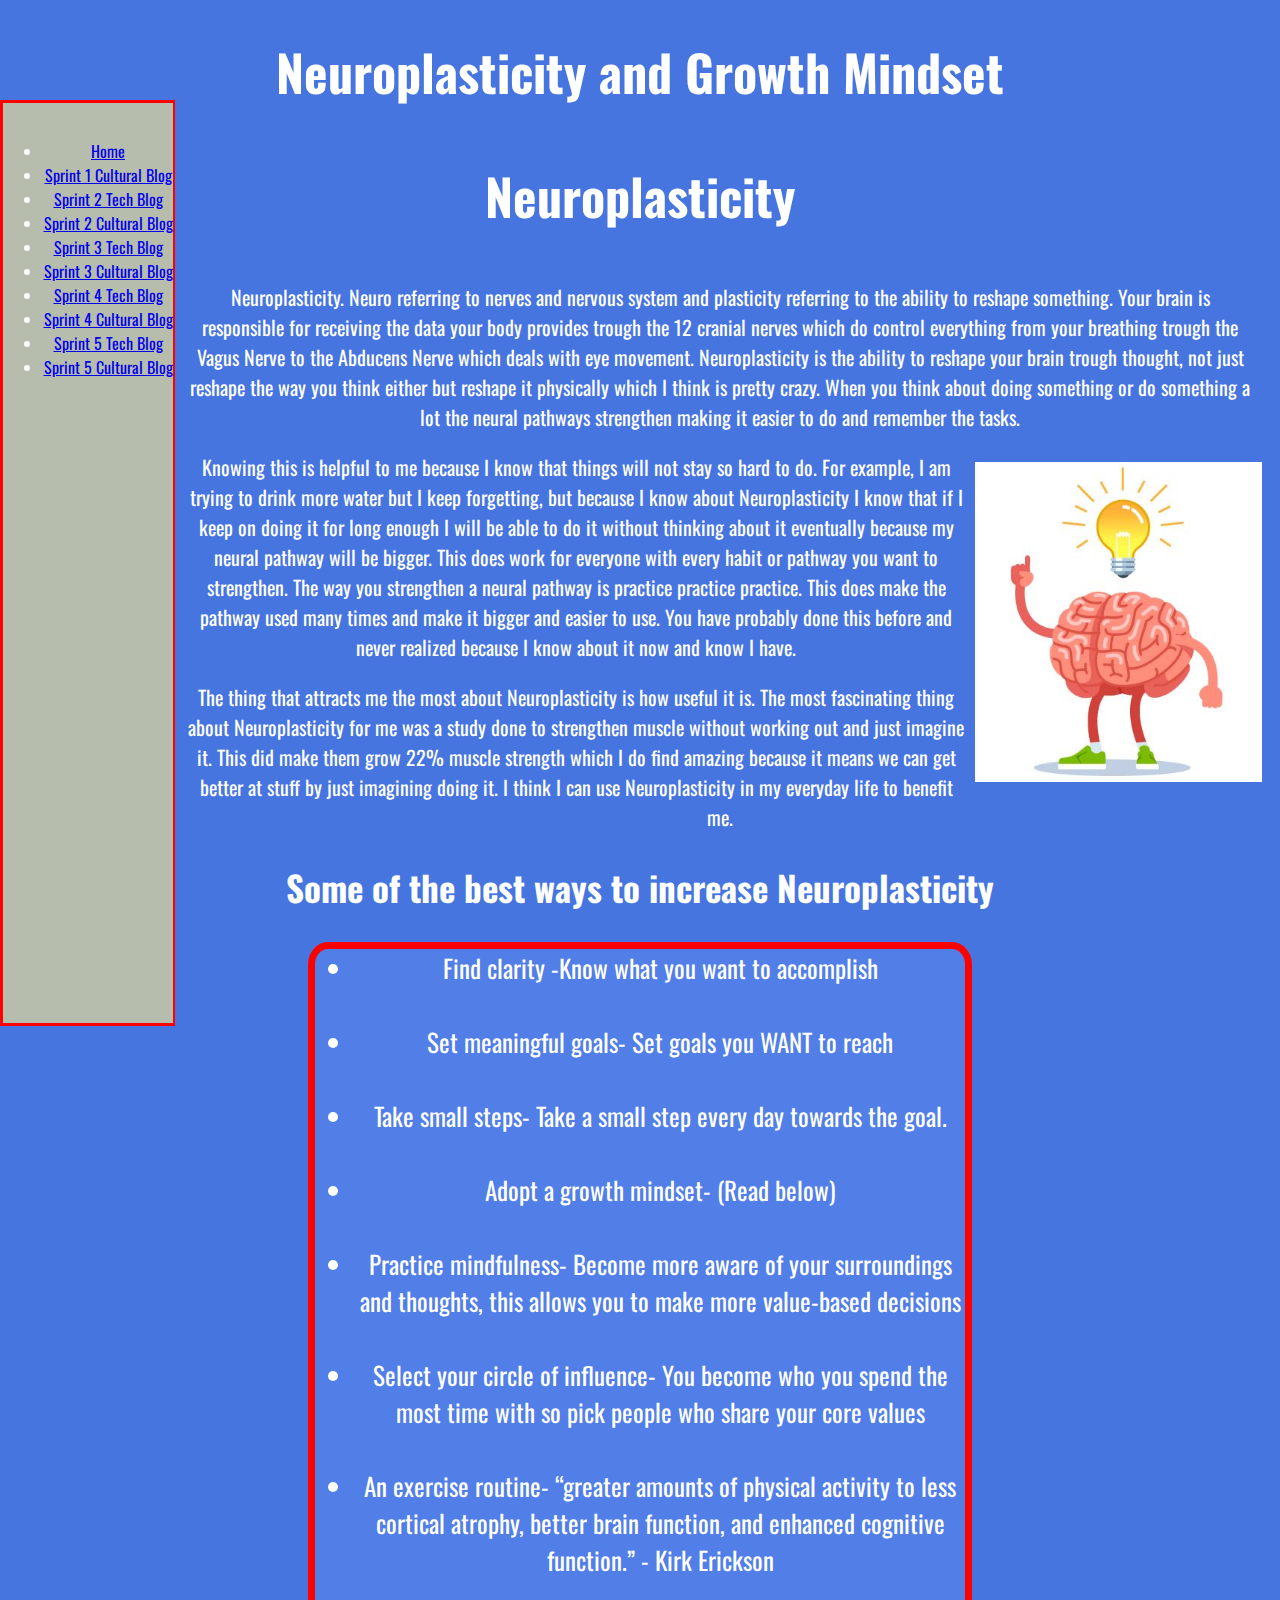
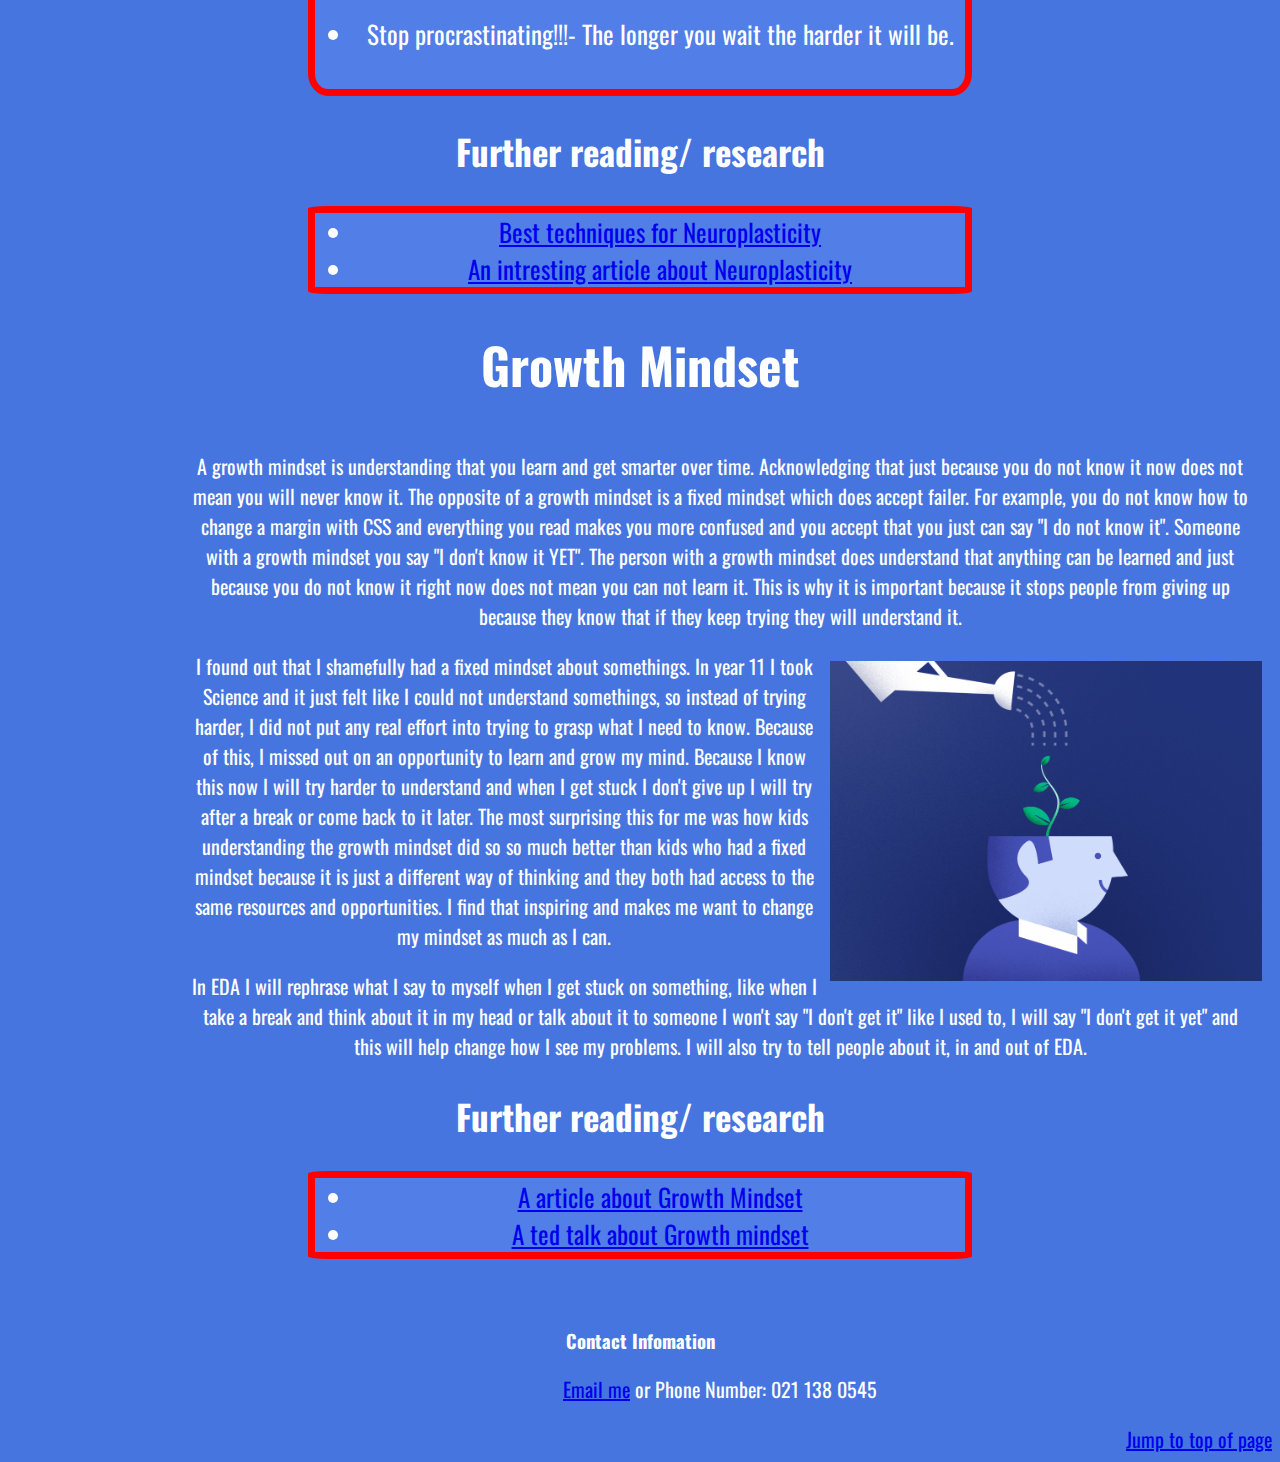
<file: blog/sprint4-cultural.html>
<!DOCTYPE html>
<html lang="en">
    <head>
      <title>Neuroplasticity and Growth Mindset</title>
      <meta charset="UTF-8">
      <meta name="viewport" content="width=device-width, initial-scale=1">
      <link rel="stylesheet" type="text/css" href="../styles/main.css">
      <link href="https://fonts.googleapis.com/css?family=Oswald&display=swap" rel="stylesheet">
      <meta http-equiv="X-UA-Compatible" content="ie=edge">
      <link rel = "shortcut icon" type="image/png" href="../images/favicon.png">
    </head>
    <body  id="top">

        <div class="sidenav">
            <ul>
                <li><a href="../index.html">Home</a></li>
                <li><a href="sprint1-cultural.html">Sprint 1 Cultural Blog</a></li>
                <li><a href="sprint2-technical.html">Sprint 2 Tech Blog</a></li>
                <li><a href="sprint2-cultural.html">Sprint 2 Cultural Blog</a></li>
                <li><a href="sprint3-technical.html">Sprint 3 Tech Blog</a></li>
                <li><a href="sprint3-cultural.html">Sprint 3 Cultural Blog</a></li>
                <li><a href="sprint4-technical.html">Sprint 4 Tech Blog</a></li>
                <li><a href="sprint4-cultural.html">Sprint 4 Cultural Blog</a></li>
                <li><a href="sprint5-technical.html">Sprint 5 Tech Blog</a></li>
                <li><a href="sprint5-cultural.html">Sprint 5 Cultural Blog</a></li>
            </ul>
        </div>
        
        <h1>Neuroplasticity and Growth Mindset</h1>
        <h1>Neuroplasticity</h1>
        <p>Neuroplasticity. Neuro referring to nerves and nervous system and plasticity referring to the ability to reshape something. Your brain is responsible for receiving the data your body provides trough the 12 cranial nerves which do control everything from your breathing trough the Vagus Nerve to the Abducens Nerve which deals with eye movement. Neuroplasticity is the ability to reshape your brain trough thought, not just reshape the way you think either but reshape it physically which I think is pretty crazy. When you think about doing something or do something a lot the neural pathways strengthen making it easier to do and remember the tasks.</p>

        <img class="resize-pic" src="../images/NeuroplasticityPic.JPG" alt="Picture of Neuroplasticity">

        <P>Knowing this is helpful to me because I know that things will not stay so hard to do. For example, I am trying to drink more water but I keep forgetting, but because I know about Neuroplasticity I know that if I keep on doing it for long enough I will be able to do it without thinking about it eventually because my neural pathway will be bigger. This does work for everyone with every habit or pathway you want to strengthen. The way you strengthen a neural pathway is practice practice practice. This does make the pathway used many times and make it bigger and easier to use. You have probably done this before and never realized because I know about it now and know I have.</P>

        <p>The thing that attracts me the most about Neuroplasticity is how useful it is.  The most fascinating thing about Neuroplasticity for me was a study done to strengthen muscle without working out and just imagine it. This did make them grow 22% muscle strength which I do find amazing because it means we can get better at stuff by just imagining doing it. I think I can use Neuroplasticity in my everyday life to benefit me.</p>

        <h2>Some of the best ways to increase Neuroplasticity</h2>
        <ul class="list-container">
            <li>Find clarity -Know what you want to accomplish</li><br>
            <li>Set meaningful goals- Set goals you WANT to reach</li><br>
            <li>Take small steps- Take a small step every day towards the goal.</li><br>
            <li>Adopt a growth mindset- (Read below)</li><br>
            <li>Practice mindfulness- Become more aware of your surroundings and thoughts, this allows you to make more value-based decisions</li><br>
            <li>Select your circle of influence- You become who you spend the most time with so pick people who share your core values</li><br>
            <li>An exercise routine- “greater amounts of physical activity to less cortical atrophy, better brain function, and enhanced cognitive function.” - Kirk Erickson</li><br>
            <li>Stop procrastinating!!!- The longer you wait the harder it will be.</li><br>
        </ul>
        
        <h2>Further reading/ research</h2>
        <ul class="list-container">
            <li><a href="http://secondwindmovement.com/neuroplasticity/">Best techniques for Neuroplasticity</a></li>
            <li><a href="https://www.britannica.com/science/neuroplasticity">An intresting article about Neuroplasticity</a></li>
        </ul>


        <h1>Growth Mindset</h1>

        <p>A growth mindset is understanding that you learn and get smarter over time. Acknowledging that just because you do not know it now does not mean you will never know it. The opposite of a growth mindset is a fixed mindset which does accept failer. For example, you do not know how to change a margin with CSS and everything you read makes you more confused and you accept that you just can say "I do not know it". Someone with a growth mindset you say "I don't know it YET". The person with a growth mindset does understand that anything can be learned and just because you do not know it right now does not mean you can not learn it. This is why it is important because it stops people from giving up because they know that if they keep trying they will understand it.</p>

        <img class="resize-pic" src="../images/GrowthMindSet.png" alt="Growth Mindset pic">

        <p>I found out that I shamefully had a fixed mindset about somethings. In year 11 I took Science and it just felt like I could not understand somethings, so instead of trying harder, I did not put any real effort into trying to grasp what I need to know. Because of this, I missed out on an opportunity to learn and grow my mind. Because I know this now I will try harder to understand and when I get stuck I don't give up I will try after a break or come back to it later. The most surprising this for me was how kids understanding the growth mindset did so so much better than kids who had a fixed mindset because it is just a different way of thinking and they both had access to the same resources and opportunities. I find that inspiring and makes me want to change my mindset as much as I can.</p>

        <p>In EDA I will rephrase what I say to myself when I get stuck on something, like when I take a break and think about it in my head or talk about it to someone I won't say "I don't get it" like I used to, I will say "I don't get it yet" and this will help change how I see my problems. I will also try to tell people about it, in and out of EDA.</p>

        <h2>Further reading/ research</h2>
        <ul class="list-container">
            <li><a href="https://www.mindsetworks.com/science/">A article about Growth Mindset</a></li>
            <li><a href="https://www.ted.com/talks/carol_dweck_the_power_of_believing_that_you_can_improve#t-459099">A ted talk about Growth mindset</a></li>
        </ul>

        <br>
        <footer>
            <div >
                <h3>Contact Infomation</h3>
                <p><a href="mailto:mathiasbast123@gmail.com"subject="Webpage Message">Email me</a> or Phone Number: 021 138 0545 </p>
            </div>
        
            <div class="jump-text">
                <a href="#top">Jump to top of page</a>
            </div class="jump-text">

        </footer>
    </body>
</html>
</file>
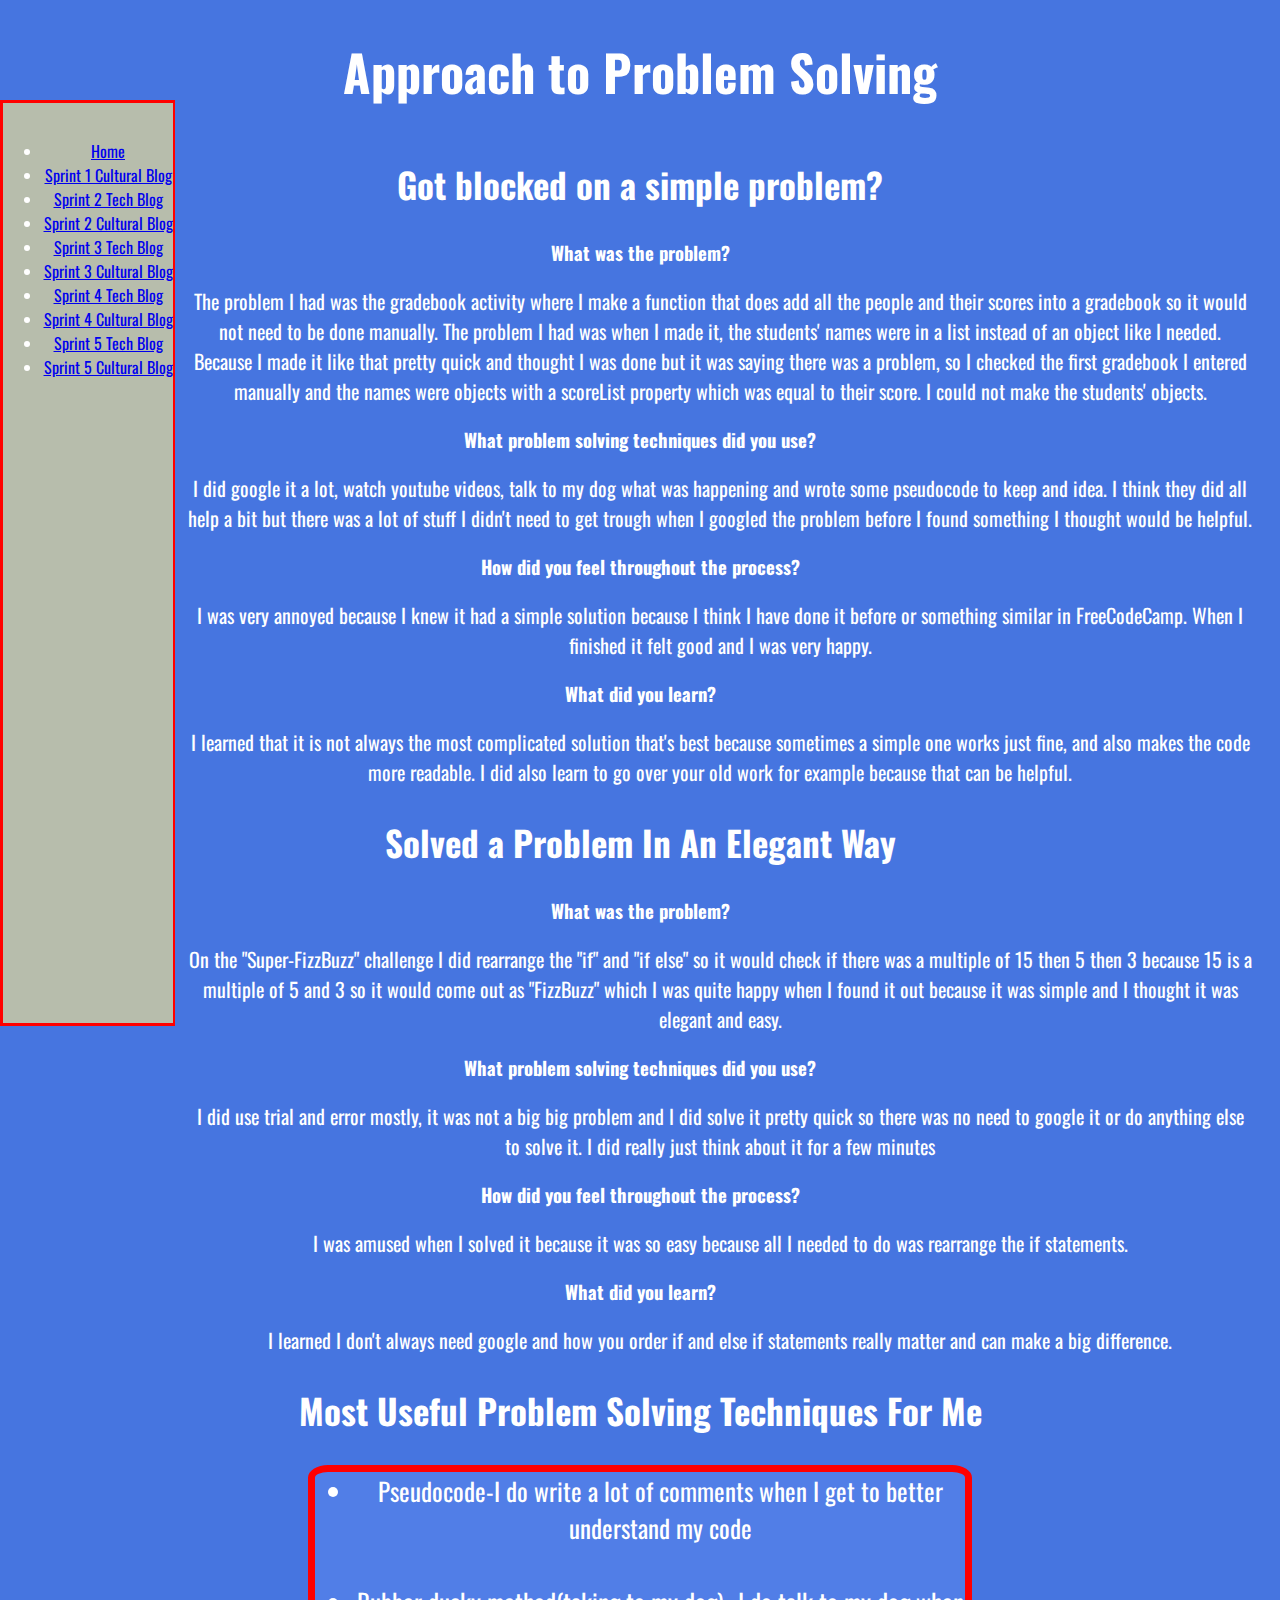
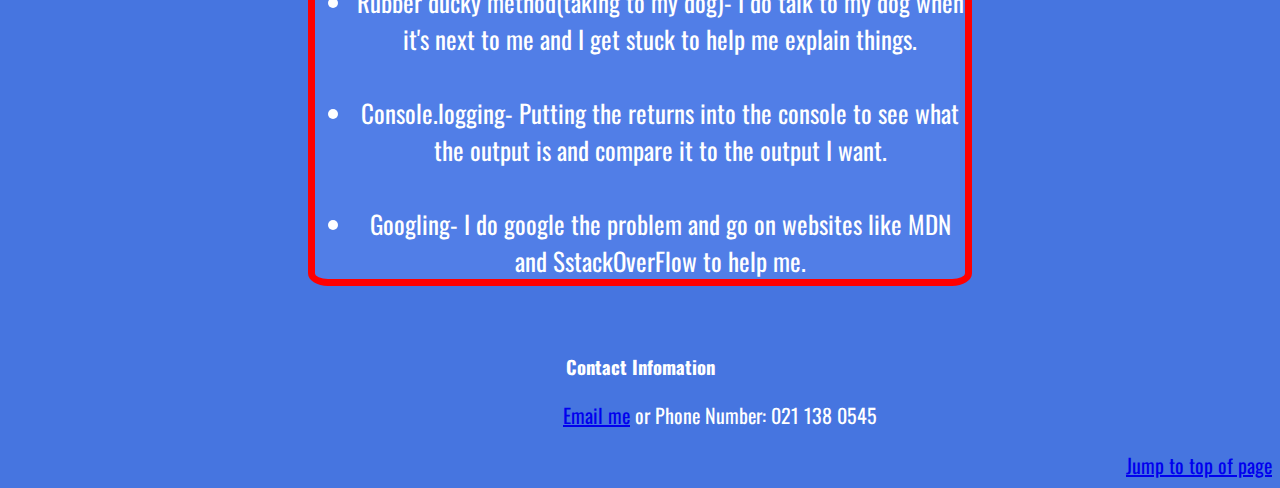
<file: blog/sprint4-technical.html>
<!DOCTYPE html>
<html lang="en">
    <head>
        <title>Approach to Problem Solving</title>
        <meta charset="UTF-8">
        <meta name="viewport" content="width=device-width, initial-scale=1">
        <link rel="stylesheet" type="text/css" href="../styles/main.css">
        <link href="https://fonts.googleapis.com/css?family=Oswald&display=swap" rel="stylesheet">
        <meta http-equiv="X-UA-Compatible" content="ie=edge">
        <link rel = "shortcut icon" type="image/png" href="../images/favicon.png">
    </head>
    <body  id="top">

        <div class="sidenav">
            <ul>
            <li><a href="../index.html">Home</a></li>
            <li><a href="sprint1-cultural.html">Sprint 1 Cultural Blog</a></li>
            <li><a href="sprint2-technical.html">Sprint 2 Tech Blog</a></li>
            <li><a href="sprint2-cultural.html">Sprint 2 Cultural Blog</a></li>
            <li><a href="sprint3-technical.html">Sprint 3 Tech Blog</a></li>
            <li><a href="sprint3-cultural.html">Sprint 3 Cultural Blog</a></li>
            <li><a href="sprint4-technical.html">Sprint 4 Tech Blog</a></li>
            <li><a href="sprint4-cultural.html">Sprint 4 Cultural Blog</a></li>
            <li><a href="sprint5-technical.html">Sprint 5 Tech Blog</a></li>
            <li><a href="sprint5-cultural.html">Sprint 5 Cultural Blog</a></li>
            </ul>
        </div>

        <h1>Approach to Problem Solving</h1>

        <h2>Got blocked on a simple problem?</h2>
        <h3>What was the problem?</h3>
        <p>
            The problem I had was the gradebook  activity where I make a function that does add all the people and their scores into a 
            gradebook so it would not need to be done manually. The problem I had was when I made it, the students' names were in a list 
            instead of an object like I needed. Because I made it like that pretty quick and thought I was done but it was saying there 
            was a problem, so I checked the first gradebook I entered manually and the names were objects with a scoreList property which 
            was equal to their score. I could not make the students' objects.
        </p>

        <h3>What problem solving techniques did you use?</h3>
        <p>
            I did google it a lot, watch youtube videos, talk to my dog what was happening and wrote some pseudocode to keep and idea. 
            I think they did all help a bit but there was a lot of stuff I didn't need to get trough when I googled the problem before I 
            found something I thought would be helpful.
        </p>

        <h3>How did you feel throughout the process?</h3>
        <p>
            I was very annoyed because I knew it had a simple solution because I think I have done it before or something similar in 
            FreeCodeCamp. When I finished it felt good and I was very happy.
        </p>

        <h3>What did you learn?</h3>
        <p>
            I learned that it is not always the most complicated solution that's best because sometimes a simple one works just fine, 
            and also makes the code more readable. I did also learn to go over your old work for example because that can be helpful.
        </p>

        <h2>Solved a Problem In An Elegant Way</h2>
        <h3>What was the problem?</h3>
        <p>
            On the "Super-FizzBuzz" challenge I did rearrange the "if" and "if else" so it would check if there was a multiple of 15 then 5 
            then 3 because 15 is a multiple of 5 and 3 so it would come out as "FizzBuzz" which I was quite happy when I found it out because 
            it was simple and I thought it was elegant and easy. 
        </p>

        <h3>What problem solving techniques did you use?</h3>
        <p>
            I did use trial and error mostly, it was not a big big problem and I did solve it pretty quick so there was no need to google it 
            or do anything else to solve it. I did really just think about it for a few minutes
        </p>

        <h3>How did you feel throughout the process?</h3>
        <p>
            I was amused when I solved it because it was so easy because all I needed to do was rearrange the if statements.
        </p>

        <h3>What did you learn?</h3>
        <p>
            I learned I don't always need google and how you order if and else if statements really matter and can make a big difference.
        </p>


        <h2>Most Useful Problem Solving Techniques For Me</h2>
        <ul class="list-container">
            <li>Pseudocode-I do write a lot of comments when I get to better understand my code</li>
            <br>
            <li>Rubber ducky method(taking to my dog)- I do talk to my dog when it's next to me and I get stuck to help me explain things.</li>
            <br>
            <li>Console.logging- Putting the returns into the console to see what the output is and compare it to the output I want.</li>
            <br>
            <li>Googling- I do google the problem and go on websites like MDN and SstackOverFlow to help me.</li>
        </ul>

        <br>
        <footer>
            <div >
              <h3>Contact Infomation</h3>
              <p><a href="mailto:mathiasbast123@gmail.com"subject="Webpage Message">Email me</a> or Phone Number: 021 138 0545 </p>
            </div>
      
            <div class="jump-text">
              <a href="#top">Jump to top of page</a>
             </div class="jump-text">
          </footer>
    </body>
</html>
</file>
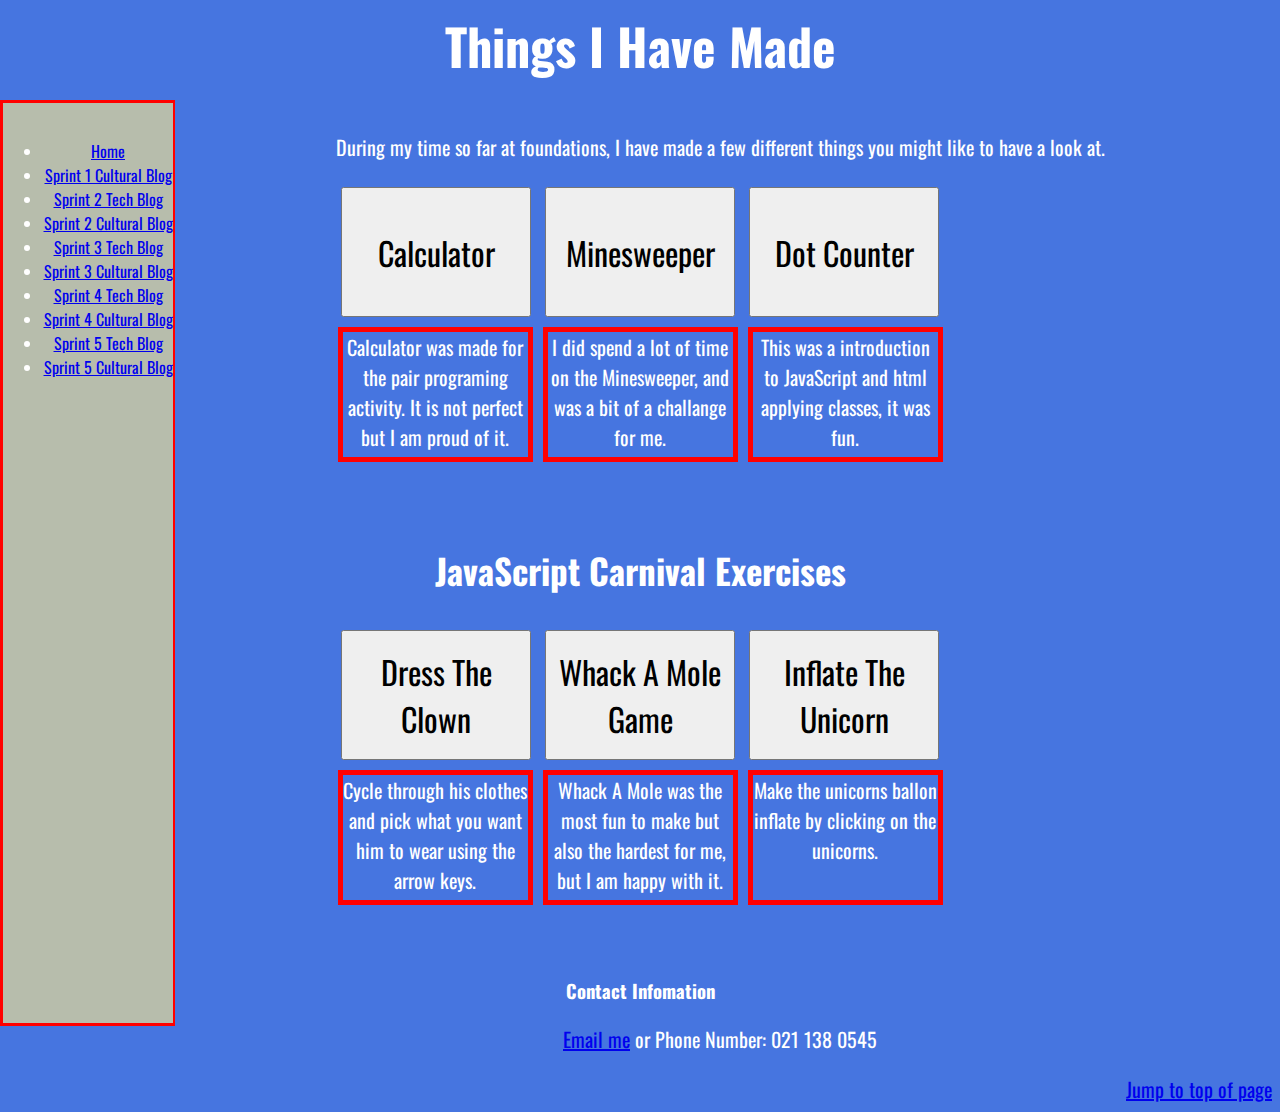
<file: blog/sprint5-technical.html>
<html>
  <head>
    <title>Things I Have Made</title>
    <link rel="stylesheet" type="text/css" href="../styles/main.css">
    <link href="https://fonts.googleapis.com/css?family=Oswald&display=swap" rel="stylesheet">
    <meta name="viewport" content="width=device-width, initial-scale=1.0">
    <meta http-equiv="X-UA-Compatible" content="ie=edge">
    <link rel = "shortcut icon" type="image/png" href="../images/favicon.png">
  </head>

<body id="top">
    
    <div class="sidenav">
        <ul>
        <li><a href="../index.html">Home</a></li>
        <li><a href="sprint1-cultural.html">Sprint 1 Cultural Blog</a></li>
        <li><a href="sprint2-technical.html">Sprint 2 Tech Blog</a></li>
        <li><a href="sprint2-cultural.html">Sprint 2 Cultural Blog</a></li>
        <li><a href="sprint3-technical.html">Sprint 3 Tech Blog</a></li>
        <li><a href="sprint3-cultural.html">Sprint 3 Cultural Blog</a></li>
        <li><a href="sprint4-technical.html">Sprint 4 Tech Blog</a></li>
        <li><a href="sprint4-cultural.html">Sprint 4 Cultural Blog</a></li>
        <li><a href="sprint5-technical.html">Sprint 5 Tech Blog</a></li>
        <li><a href="sprint5-cultural.html">Sprint 5 Cultural Blog</a></li>
        </ul>
    </div>

    <h1>Things I Have Made</h1>

    <p>
        During my time so far at foundations, I have made a few different things you might like to have a look at.
    </p>

    <div>
        <button onclick="location.href='https://mathiasbast.github.io/calculator/';" class="top-button">Calculator</button>
        <button onclick="location.href='https://mathiasbast.github.io/minesweeper/';" class="top-button">Minesweeper</button>
        <button onclick="location.href='https://mathiasbast.github.io/DOM-interactions/';" class="top-button">Dot Counter</button>
    </div>
    <div style="display: flex; justify-content: center">
        <p class="blocks">Calculator was made for the pair programing activity. It is not perfect but I am proud of it.</p>
        <p class="blocks">I did spend a lot of time on the Minesweeper, and was a bit of a challange for me.</p>
        <p class="blocks">This was a introduction to JavaScript and html applying classes, it was fun.</p>
    </div>

    <br>
    <br>

    <h2>JavaScript Carnival Exercises</h2>
    <div>
        <button onclick="location.href='https://mathiasbast.github.io/javascript-carnival/dress-the-clown/dress-the-clown.html';" class="top-button">Dress The Clown</button>
        <button onclick="location.href='https://mathiasbast.github.io/javascript-carnival/whack-a-mole/whack-a-mole.html';" class="top-button">Whack A Mole Game</button>
        <button onclick="location.href='https://mathiasbast.github.io/javascript-carnival/inflate-the-unicorn/inflate-the-unicorn.html';" class="top-button">Inflate The Unicorn</button>
    </div>
    <div style="display: flex; justify-content: center">
        <p class="blocks">Cycle through his clothes and pick what you want him to wear using the arrow keys.</p>
        <p class="blocks">Whack A Mole was the most fun to make but also the hardest for me, but I am happy with it.</p>
        <p class="blocks">Make the unicorns ballon inflate by clicking on the unicorns.</p>
    </div>

    <br>
    <br>
    
        
    <footer>
        <div >
            <h3>Contact Infomation</h3>
            <p><a href="mailto:mathiasbast123@gmail.com"subject="Webpage Message">Email me</a> or Phone Number: 021 138 0545 </p>
        </div>

        <div class="jump-text">
            <a href="#top">Jump to top of page</a>
            </div class="jump-text">
        
    </footer>
</body class="blue-background">
</html>
</file>
<file: styles/main.css>
html {
    scroll-behavior: smooth;
}

body {
    text-align: center;
    font-family: 'Oswald', sans-serif;
    color: white;
    background-color: #4675E0;
}

.sidenav {
    height: 100%; /* Full-height: remove this if you want "auto" height */
    width: 170px; /* Set the width of the sidebar */
    position: absolute; /* absolute Sidebar ( Fixed to stay in place on scroll) */
    z-index: 1; /* Stay on top */
    top: 0; /* Stay at the top */
    left: 0;
    background-color: #b7bdac ;
    overflow-x: hidden; /* Disable horizontal scroll */
    padding-top: 20px;
    border-right: 2px;
    border-style: solid;
    border-color: red;
    margin-top: 100px;
    font-size: auto;
} /*From https://www.w3schools.com/howto/howto_css_fixed_sidebar.asp */

h1 {
    margin-bottom: 50px;
    font-size: 50px;
}

h2 {
    font-size: 35px;
}

p {
    margin-left: 180px;
    margin-right: 20px;
    font-size: 20px;
}

.list {
    text-align: left;
    margin-left: 550px;
}

.jump-text{
    text-align: right;
    font-size: 20px;
}

.red-border {
    border-style: solid;
    border-color: red;
}

.pic-float{
    float: right;
}

.left-margin {
    margin-left: 175px;
}

.list-container{
    background-color: rgb(81, 126, 231);
    width: auto;
    text-align: center;
    margin-left: 300px;
    margin-right: 300px;
    border-style: solid;
    border-color: red;
    border-width: 7px;
    border-radius: 3%;
    font-size: 25px;
}

.resize-pic{
    height: 320px;
    width: auto;
    float: right;
    margin: 10px 10px 10px 10px;
}

.top-button{
    height: 130px;
    width: 190px;
    font-size: 32px;
    font-family: 'Oswald', sans-serif;
    margin: 5px;
}
.blocks{
    height: 125px;
    width: 185px;
    border: red;
    border-width: 5px;
    border-style: solid;
    margin: 5px;
}
</file>
